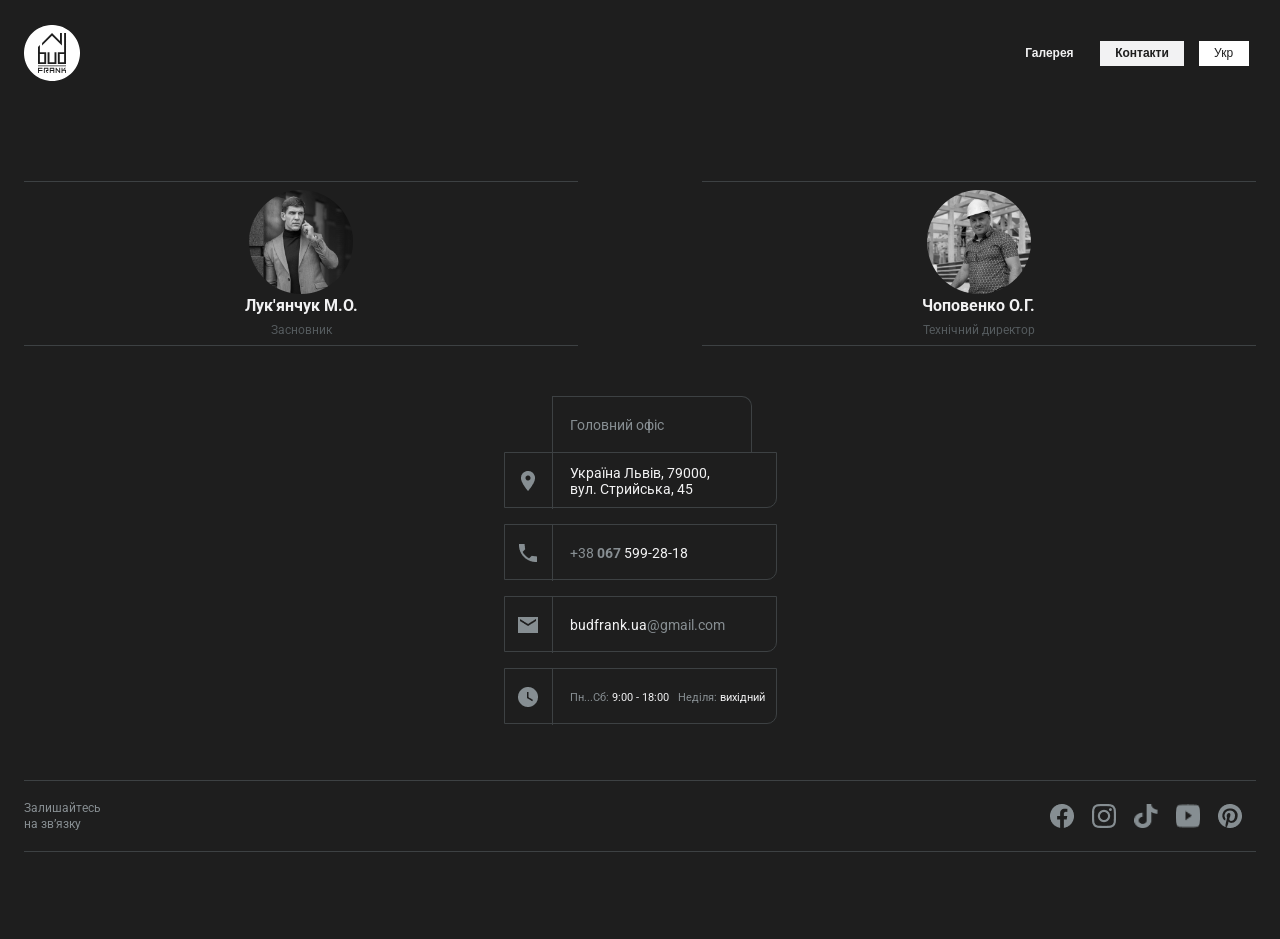
<file: contact.html>
<!DOCTYPE html>
<html lang="en">

  <head class="page">
    <meta charset="UTF-8">
    <meta http-equiv="X-UA-Compatible" content="IE=edge">
    <meta name="viewport" content="width=device-width, initial-scale=1.0">
    <link rel="stylesheet" href="styles/style.css">
    <link rel="preconnect" href="https://fonts.googleapis.com">
    <link rel="preconnect" href="https://fonts.gstatic.com" crossorigin>
    <link rel="shortcut icon" href="/images/favicon.ico" type="image/x-icon">
    <link href="https://fonts.googleapis.com/css2?family=Roboto:wght@400;700&display=swap" rel="stylesheet">
    <title class="a">
      Контакти
    </title>
  </head>

  <body class="page__body">
    <header class="header">
      <div class="container">
        <div class="header__content">
          <a href="/" class="header__logo header__logo--cont" id="logoC"></a>
          <div class="header__sub">
            <a href="./gallery.html" class="header__gallery lng-gallery" id="galleryC">
              Галерея
            </a>
            <a href="./contact.html" class="header__contact header__contact--cont lng-contacts" id="contactC">
              Контакти
            </a>
            <select class="header__lang lang header__lang--cont">
              <option value="ua" selected>Укр</option>
              <option value="rus">Рус</option>
              <option value="en">Eng</option>
              <option value="de">Deu</option>
              <option value="sp">Spa</option>
            </select>
          </div>
        </div>
      </div>
    </header>

    <section class="page__content">
      <div class="container">
        <div class="content">
          <article class="content__left left">
            <div class="left__founder">
              <img src="/images/founder.png" class="left__image" alt="Лук'янчук М.О.">
              <div class="left__name lng-name1">
                Лук'янчук М.О.
              </div>
              <div class="left__pos lng-status1">
                Засновник
              </div>
            </div>
            <div class="left__boss">
              <img src="/images/boss.png" class="left__image" alt="Чоповенко О.Г.">
              <div class="left__name lng-name2">
                Чоповенко О.Г.
              </div>
              <div class="left__pos lng-status2">
                Технічний директор
              </div>
            </div>
          </article>
          <article class="content__right right">
            <div class="right__el right__el--title">
              <div class="right__icon right__icon--empty"></div>
              <div class="right__text right__text--title lng-office">
                Головний офіс
              </div>
            </div>
            <div class="right__el">
              <div class="right__icon right__icon--adr"></div>
              <a target="_blank" href="https://goo.gl/maps/V3TYuT43XSTMpSrF6" class="right__text lng-adress">
                Україна Львів, 79000,<br> вул. Стрийська, 45
              </a>
            </div>
            <div class="right__el">
              <div class="right__icon right__icon--tel"></div>
              <a href="tel:+380675992818" class="right__text">
                <span style="color: #878E92;">+38&#160;</span>
                <span style="color: #878E92; font-weight: 700">067&#160;</span>
                599-28-18
              </a>
            </div>
            <div class="right__el">
              <div class="right__icon right__icon--email"></div>
              <a href="mailto:budfrank.ua@gmail.com" class="right__text">
                budfrank.ua
                <span style="color: #878E92;">
                  @gmail.com
                </span>
              </a>
            </div>
            <div class="right__el">
              <div class="right__icon right__icon--clock"></div>
              <div class="right__text right__text--weekend">
                <span style="color: #878E92;" class="lng-text1">Пн...Сб:</span>&#160;<span class="lng-text4"> 9:00 —
                  18:00</span>&#160;&#160;&#160;<span style="color: #878E92;"
                  class="lng-text2">Неділя:</span>&#160;<span class="lng-text3">вихідний</span>
              </div>
            </div>
          </article>
        </div>
      </div>
    </section>

    <footer class="page__footer footer">
      <div class="container">
        <div class="footer__wrapper">
          <div class="footer__content">
            <div class="footer__text lng-message">
              Залишайтесь <br>
              на зв’язку
            </div>
            <div class="footer__icons">
              <a href="https://www.facebook.com/profile.php?id=100092285056429" target="_blank"
                style="text-decoration: none;">
                <img src="images/icon/facebook.png" alt="facebook" class="footer__icon">
              </a>
              <a href="https://www.instagram.com/budfrank.ua/" target="_blank" style="text-decoration: none;">
                <img src="images/icon/inst.png" alt="instagram" class="footer__icon">
              </a>
              <a href="https://www.tiktok.com/@budfrank.ua" target="_blank" style="text-decoration: none;">
                <img src="images/icon/tt.png" alt="tiktok" class="footer__icon">
              </a>
              <a href="https://www.youtube.com/@BUDFRANK/about" target="_blank" style="text-decoration: none;">
                <img src="images/icon/yt.png" alt="youtube" class="footer__icon">
              </a>
              <a href="https://ru.pinterest.com/bud_frank/" target="_blank" style="text-decoration: none;">
                <img src="images/icon/pint.png" alt="pinterest" class="footer__icon">
              </a>
            </div>
          </div>
        </div>
      </div>
    </footer>
    <script src="js/arr-cont-tr.js"></script>
    <script src="js/main2.js"></script>
  </body>

</html>
</file>
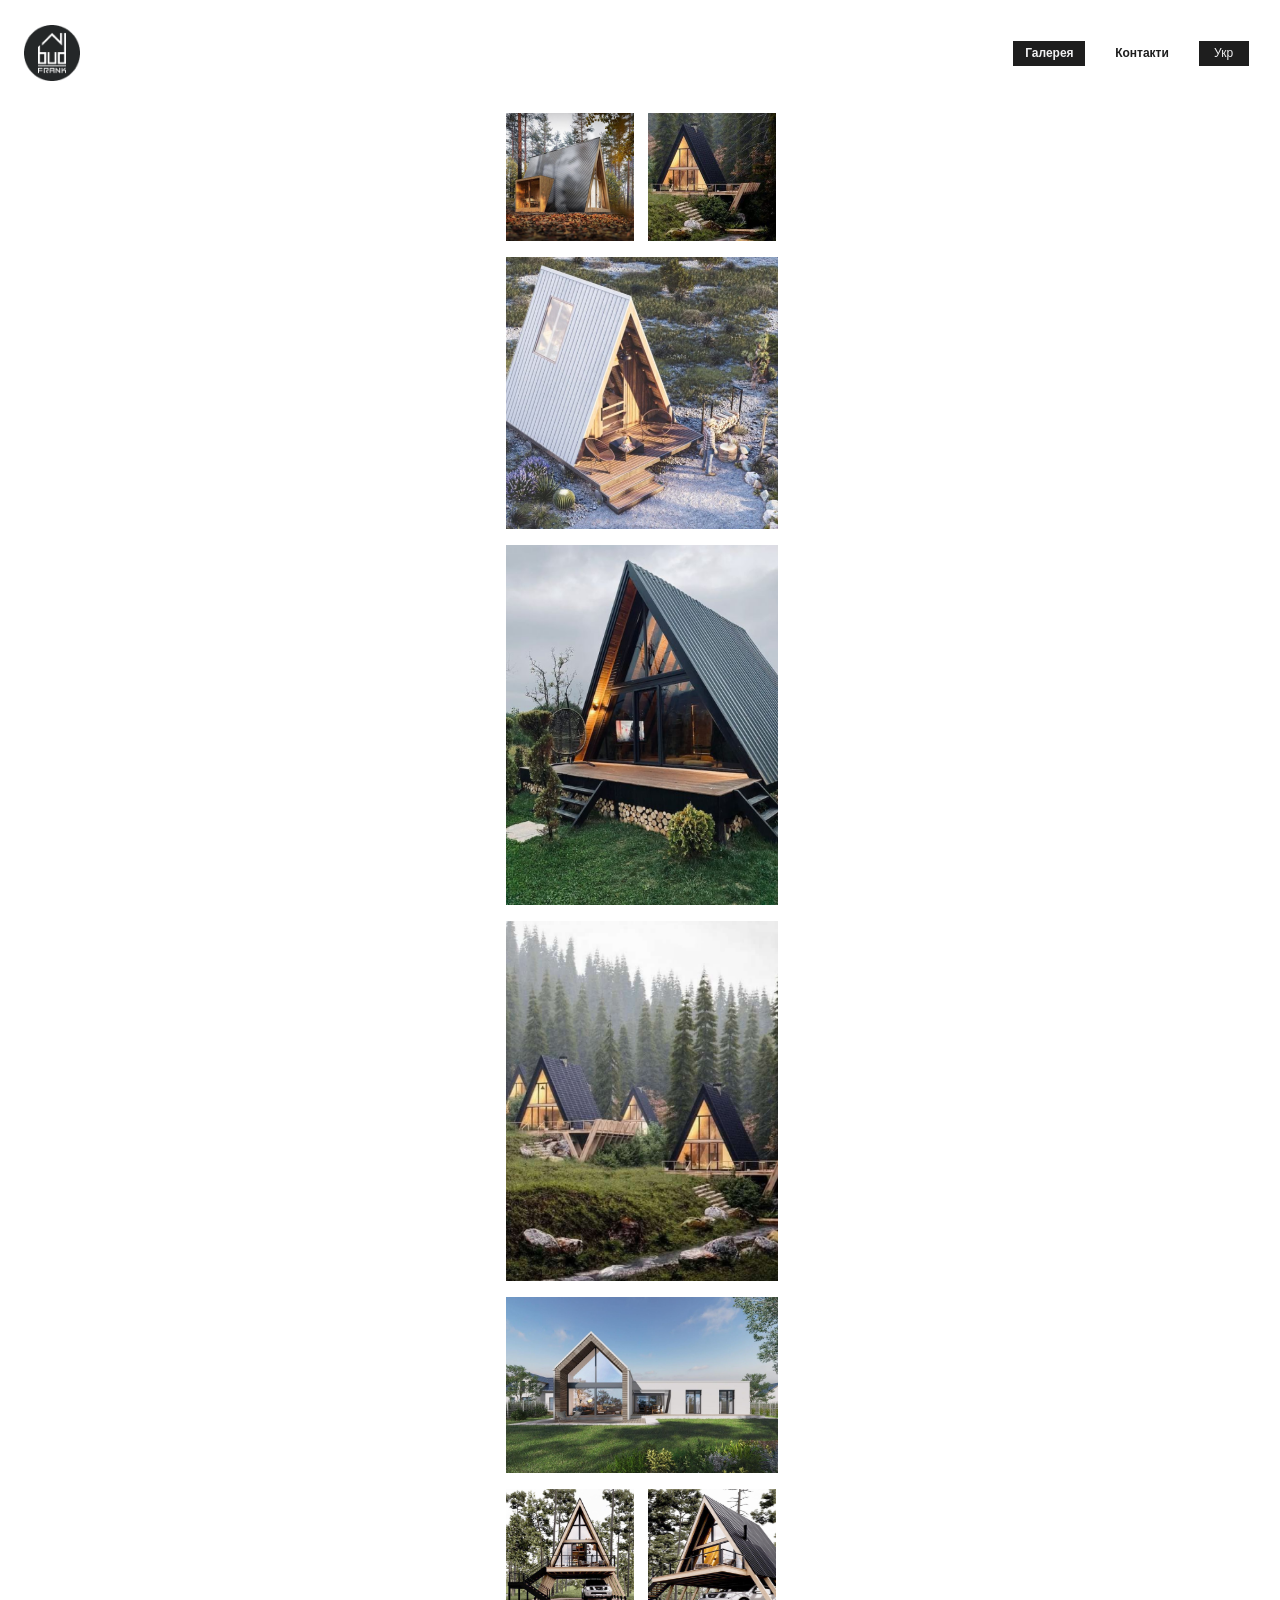
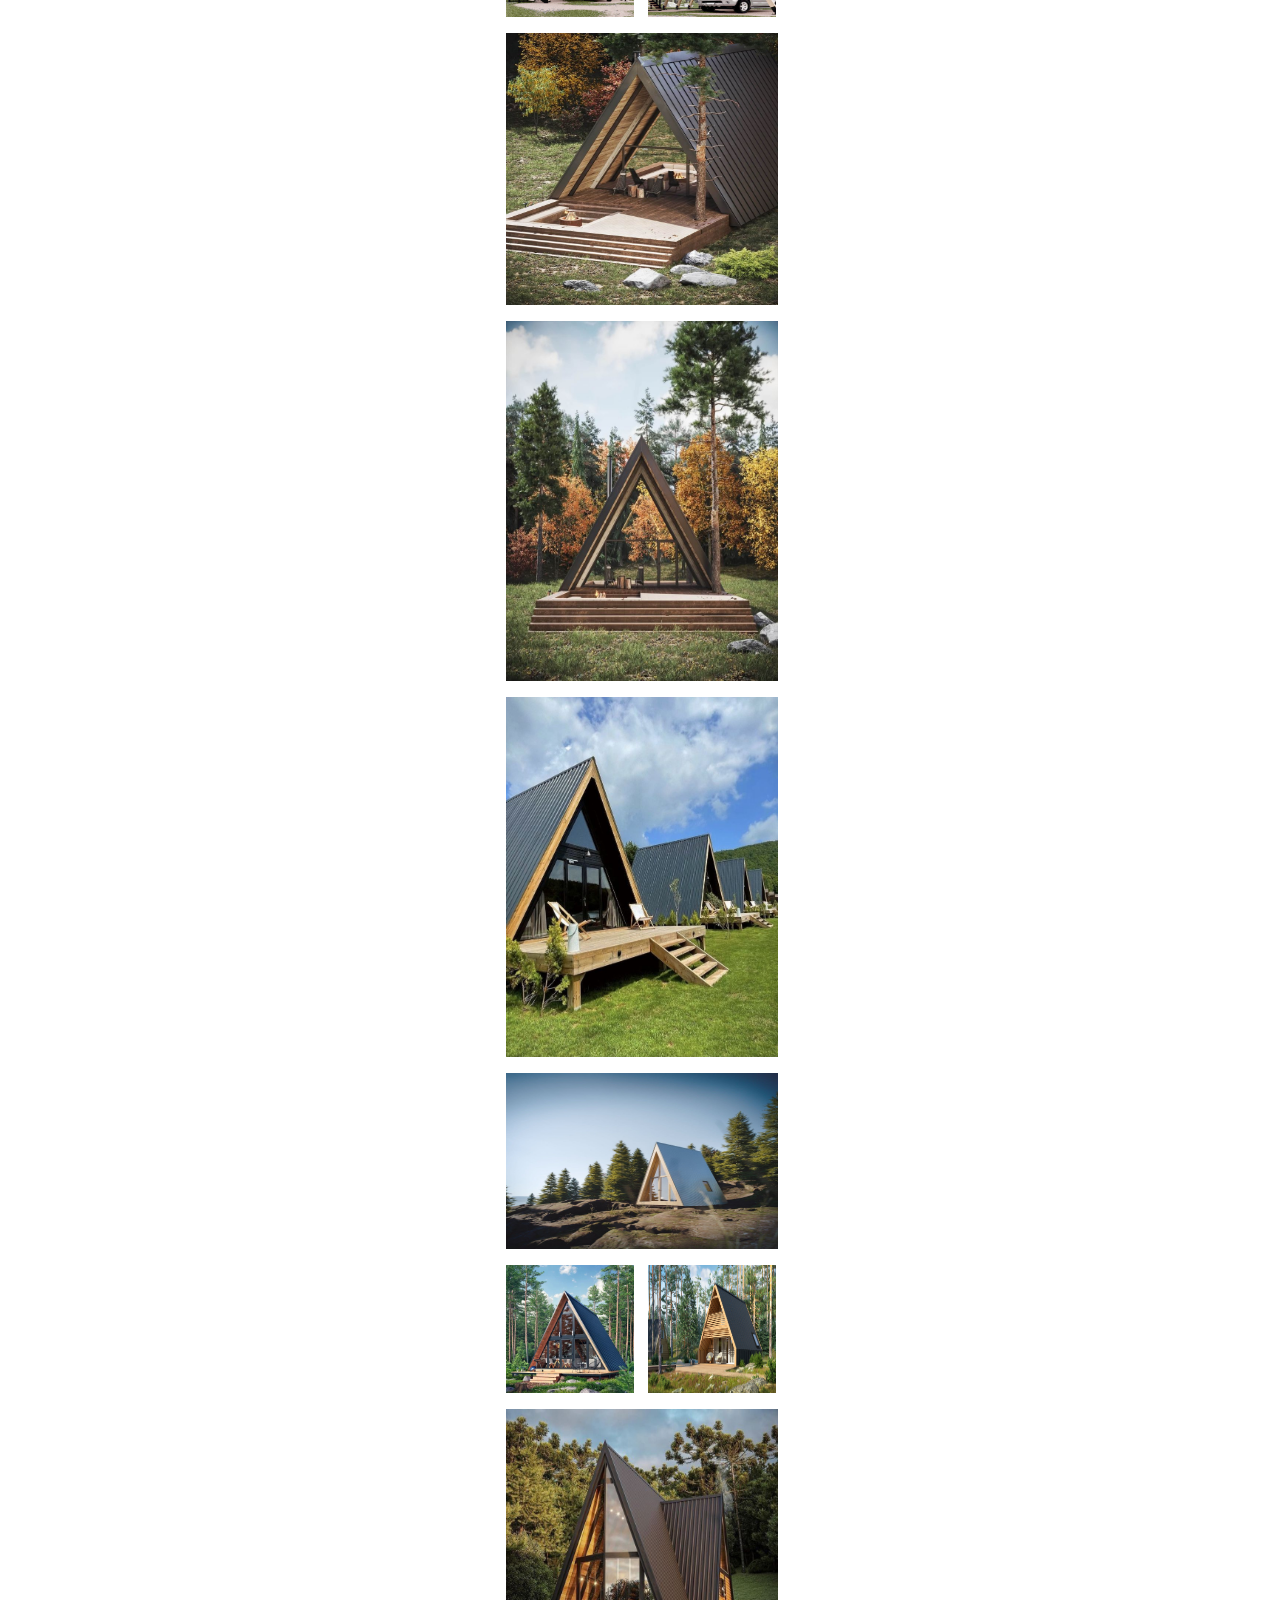
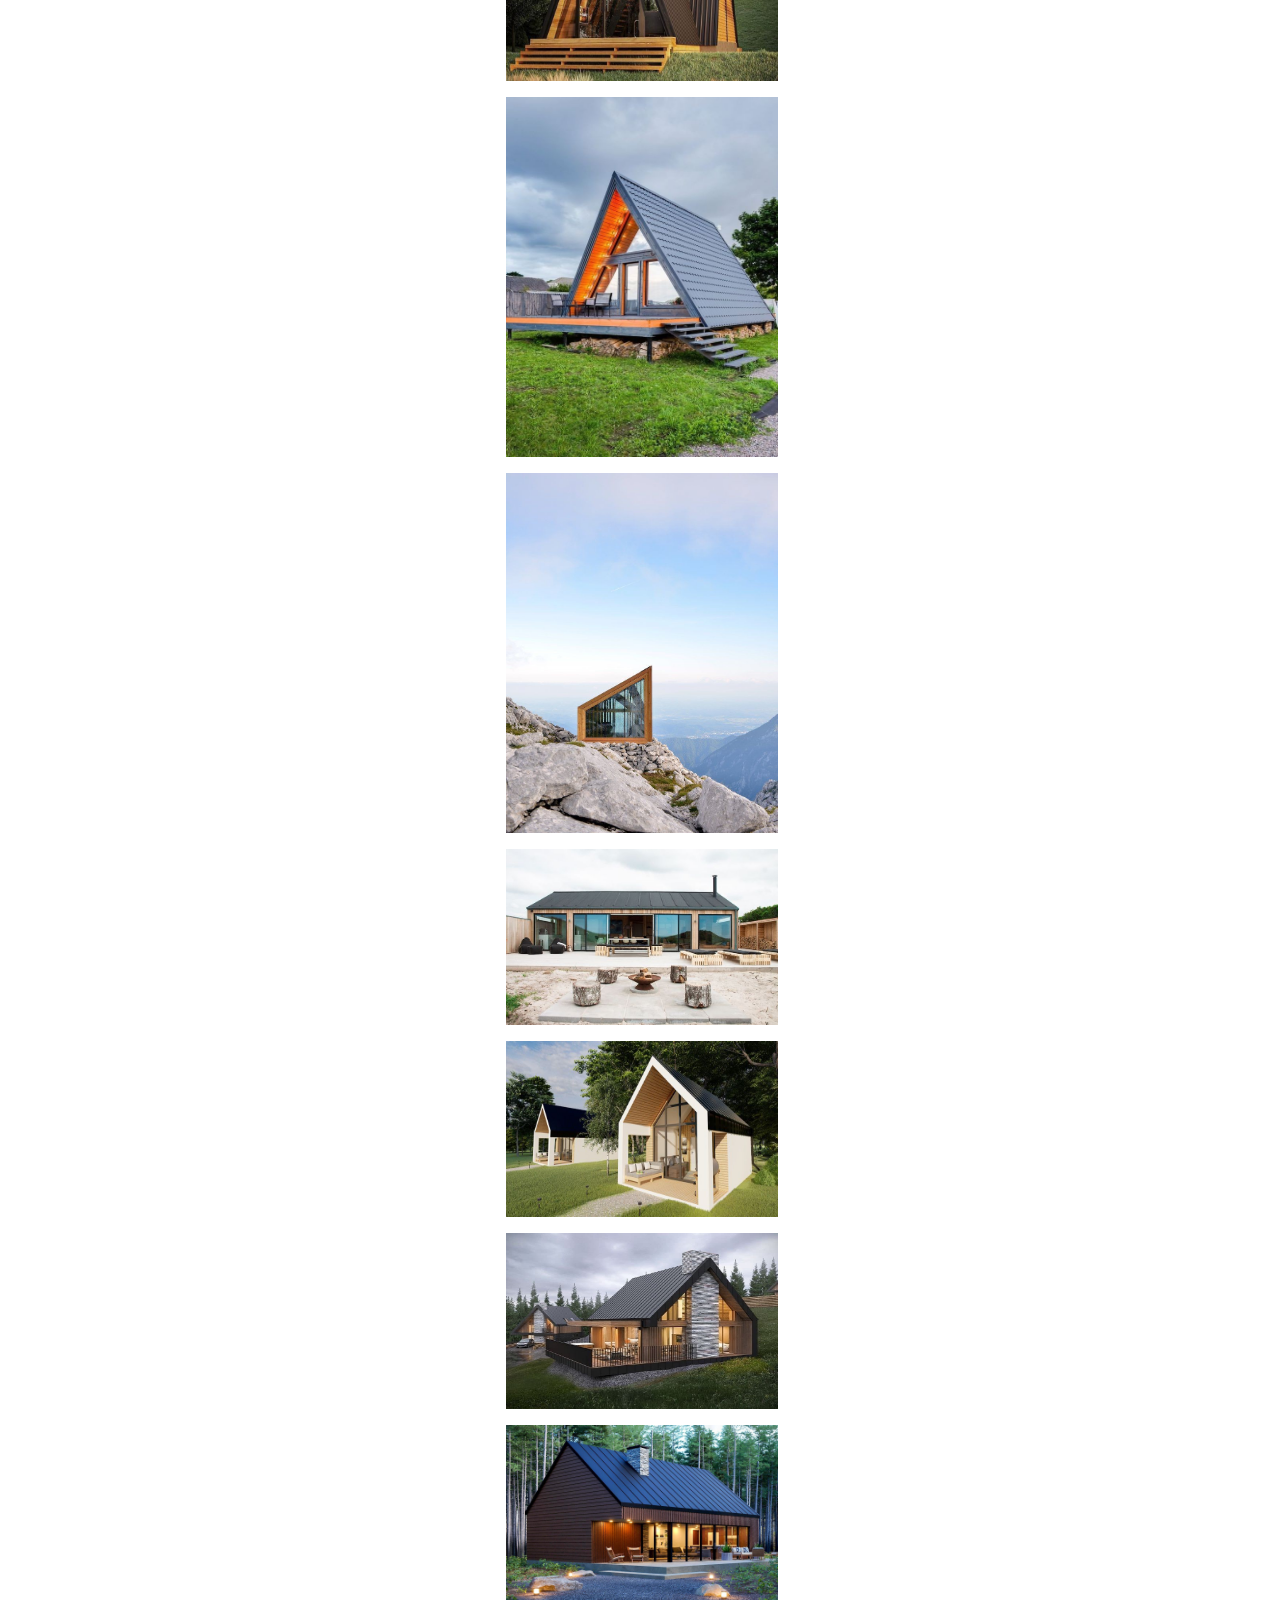
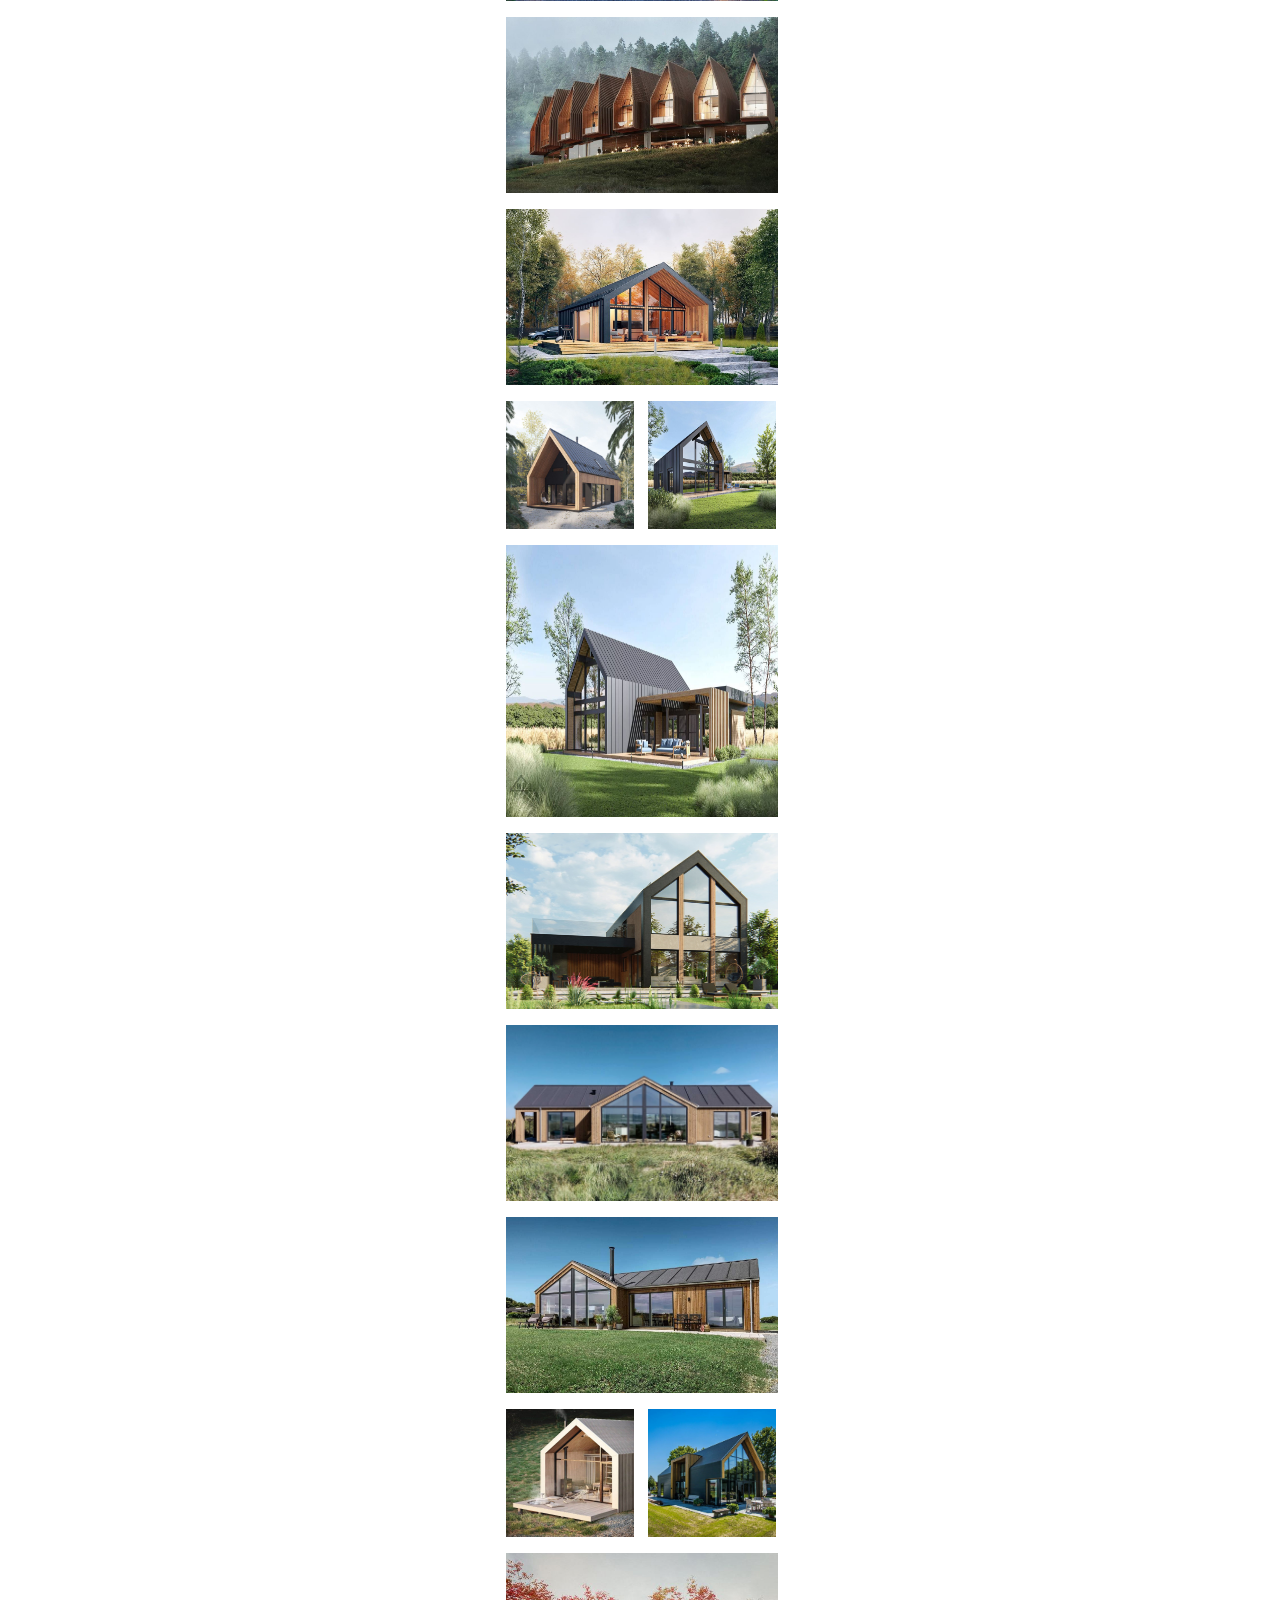
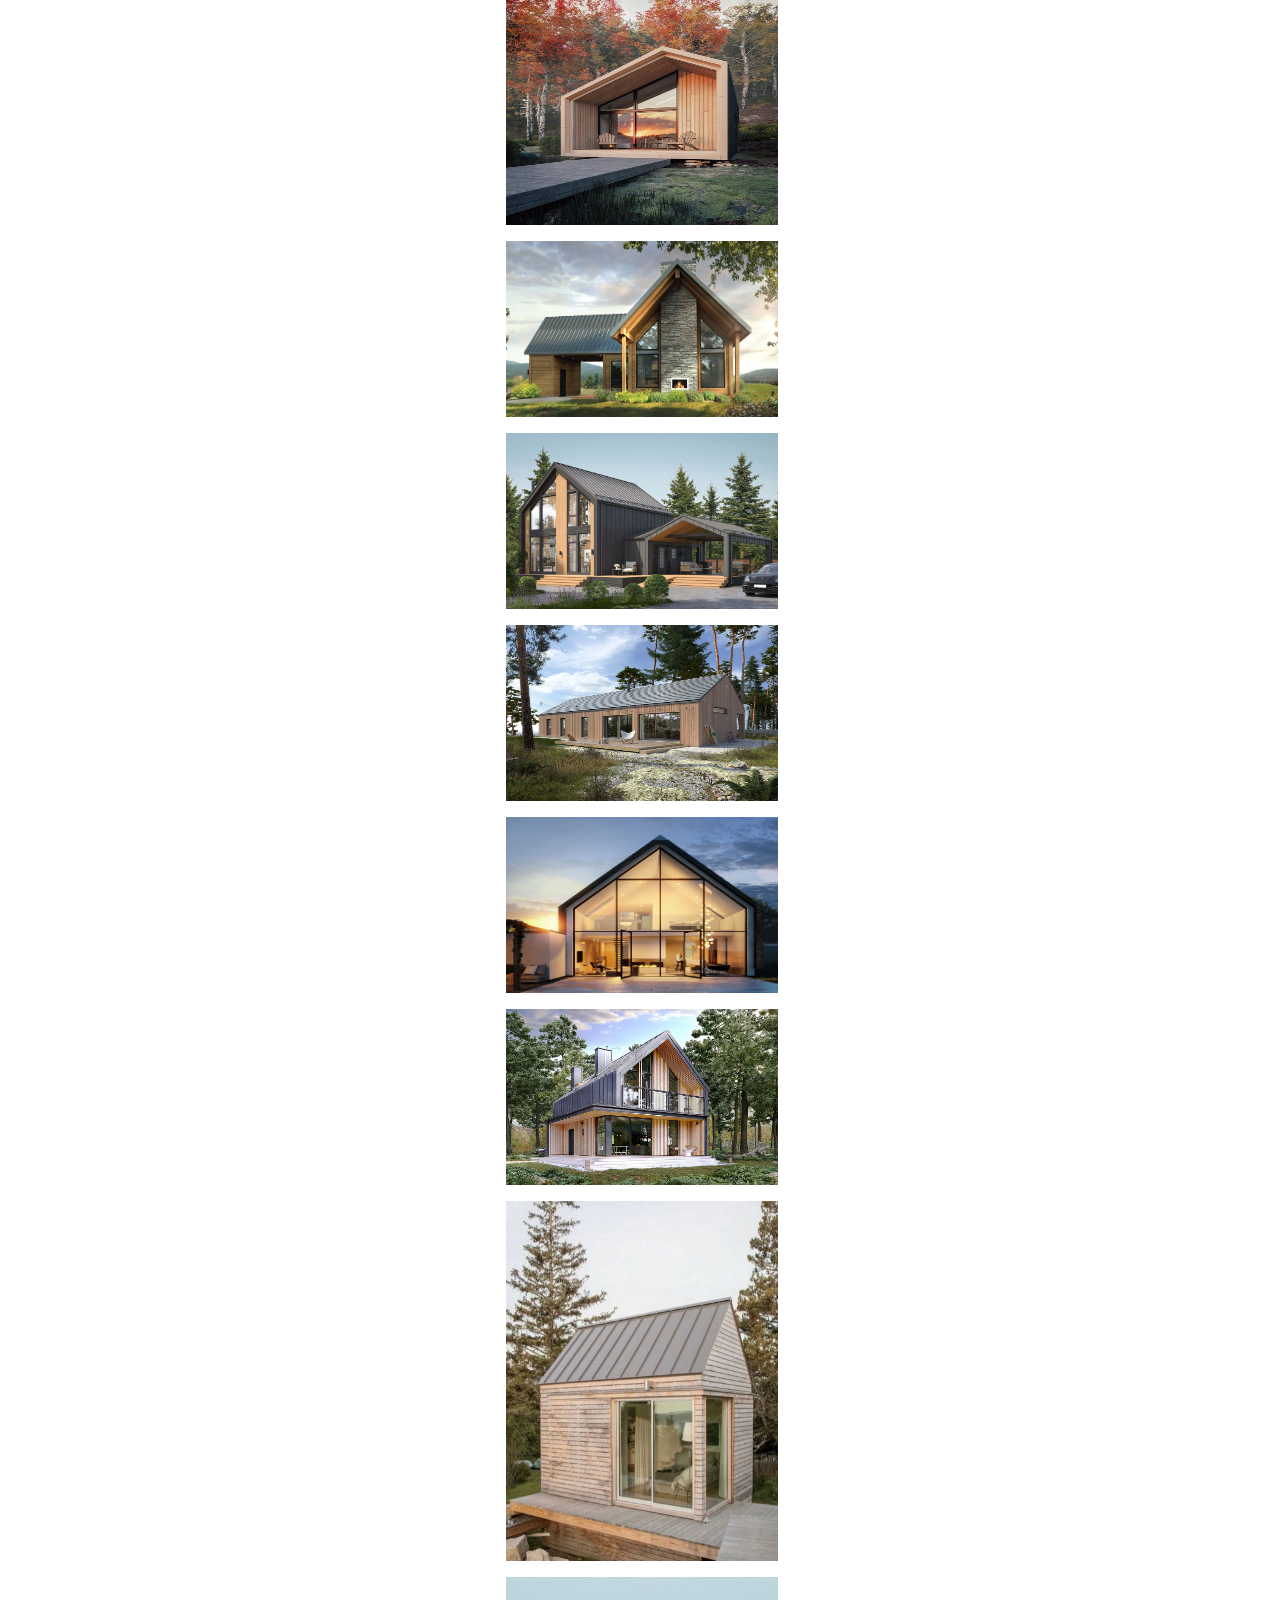
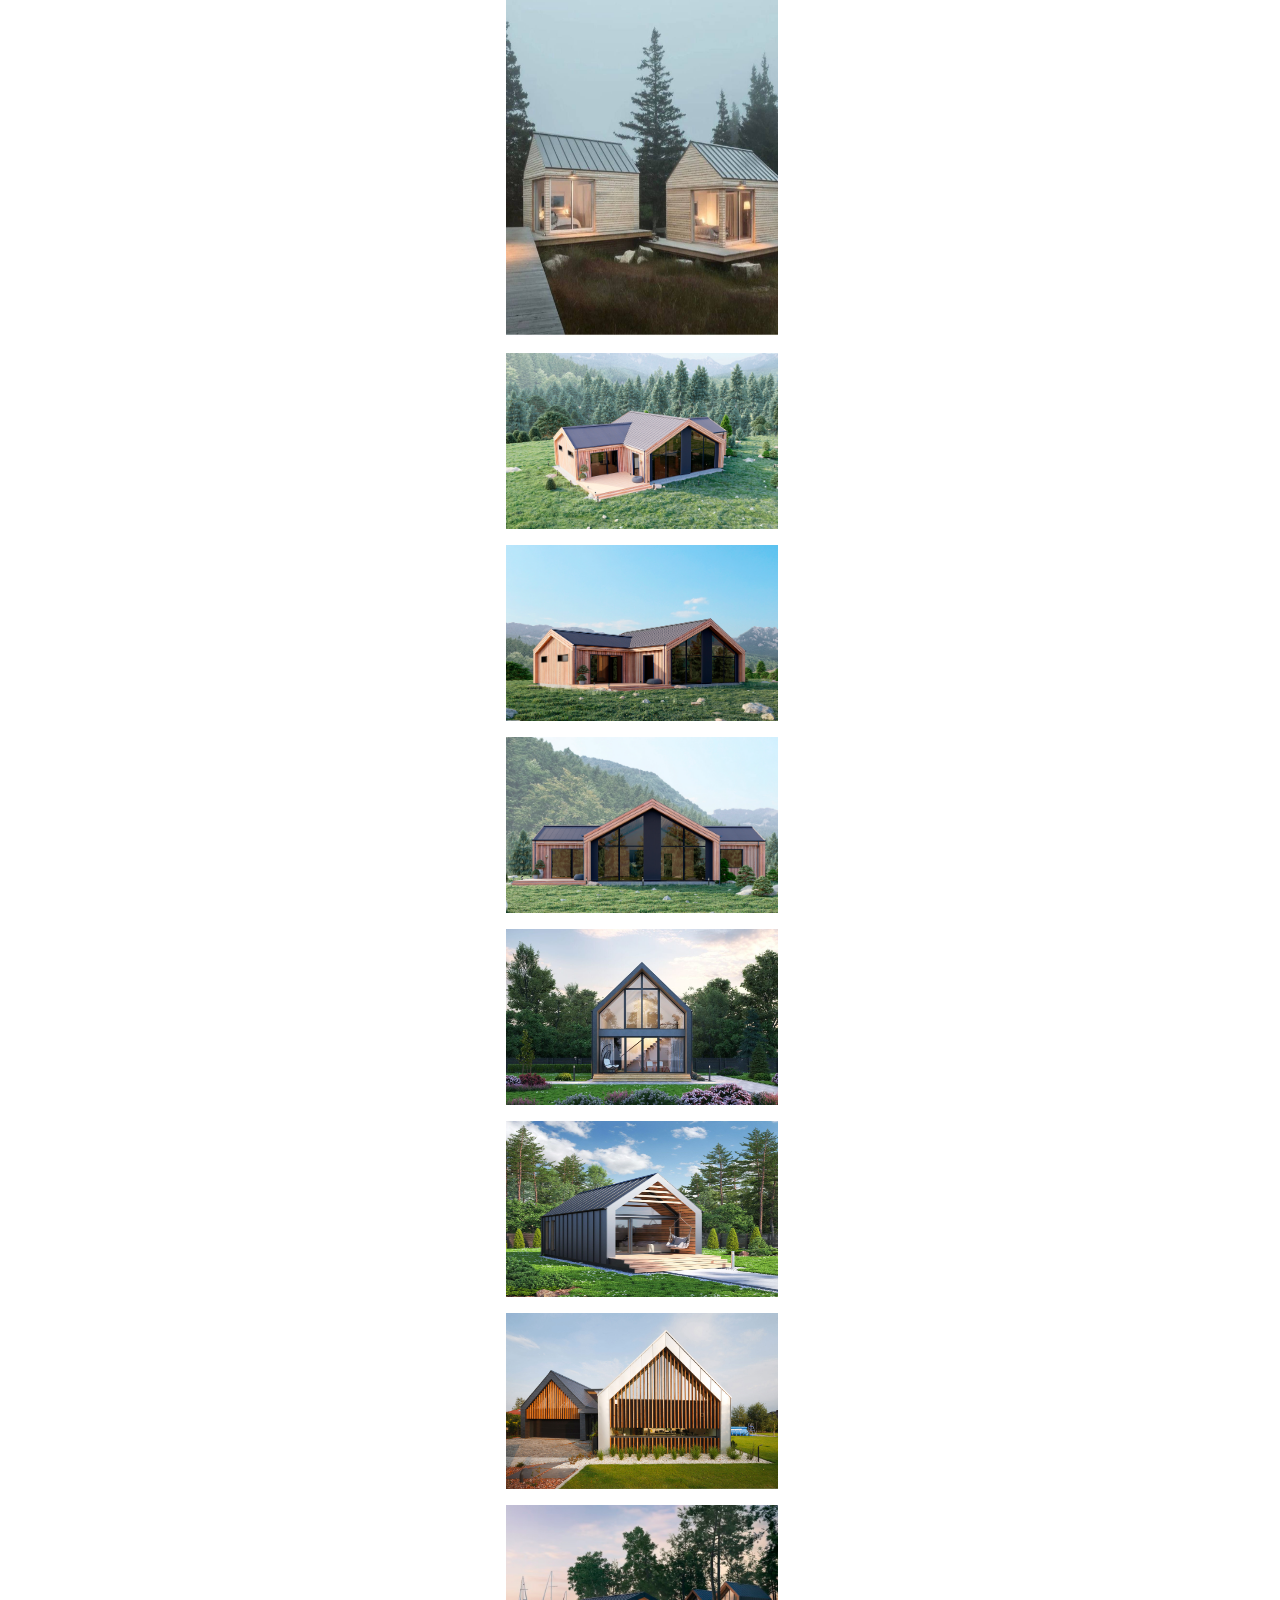
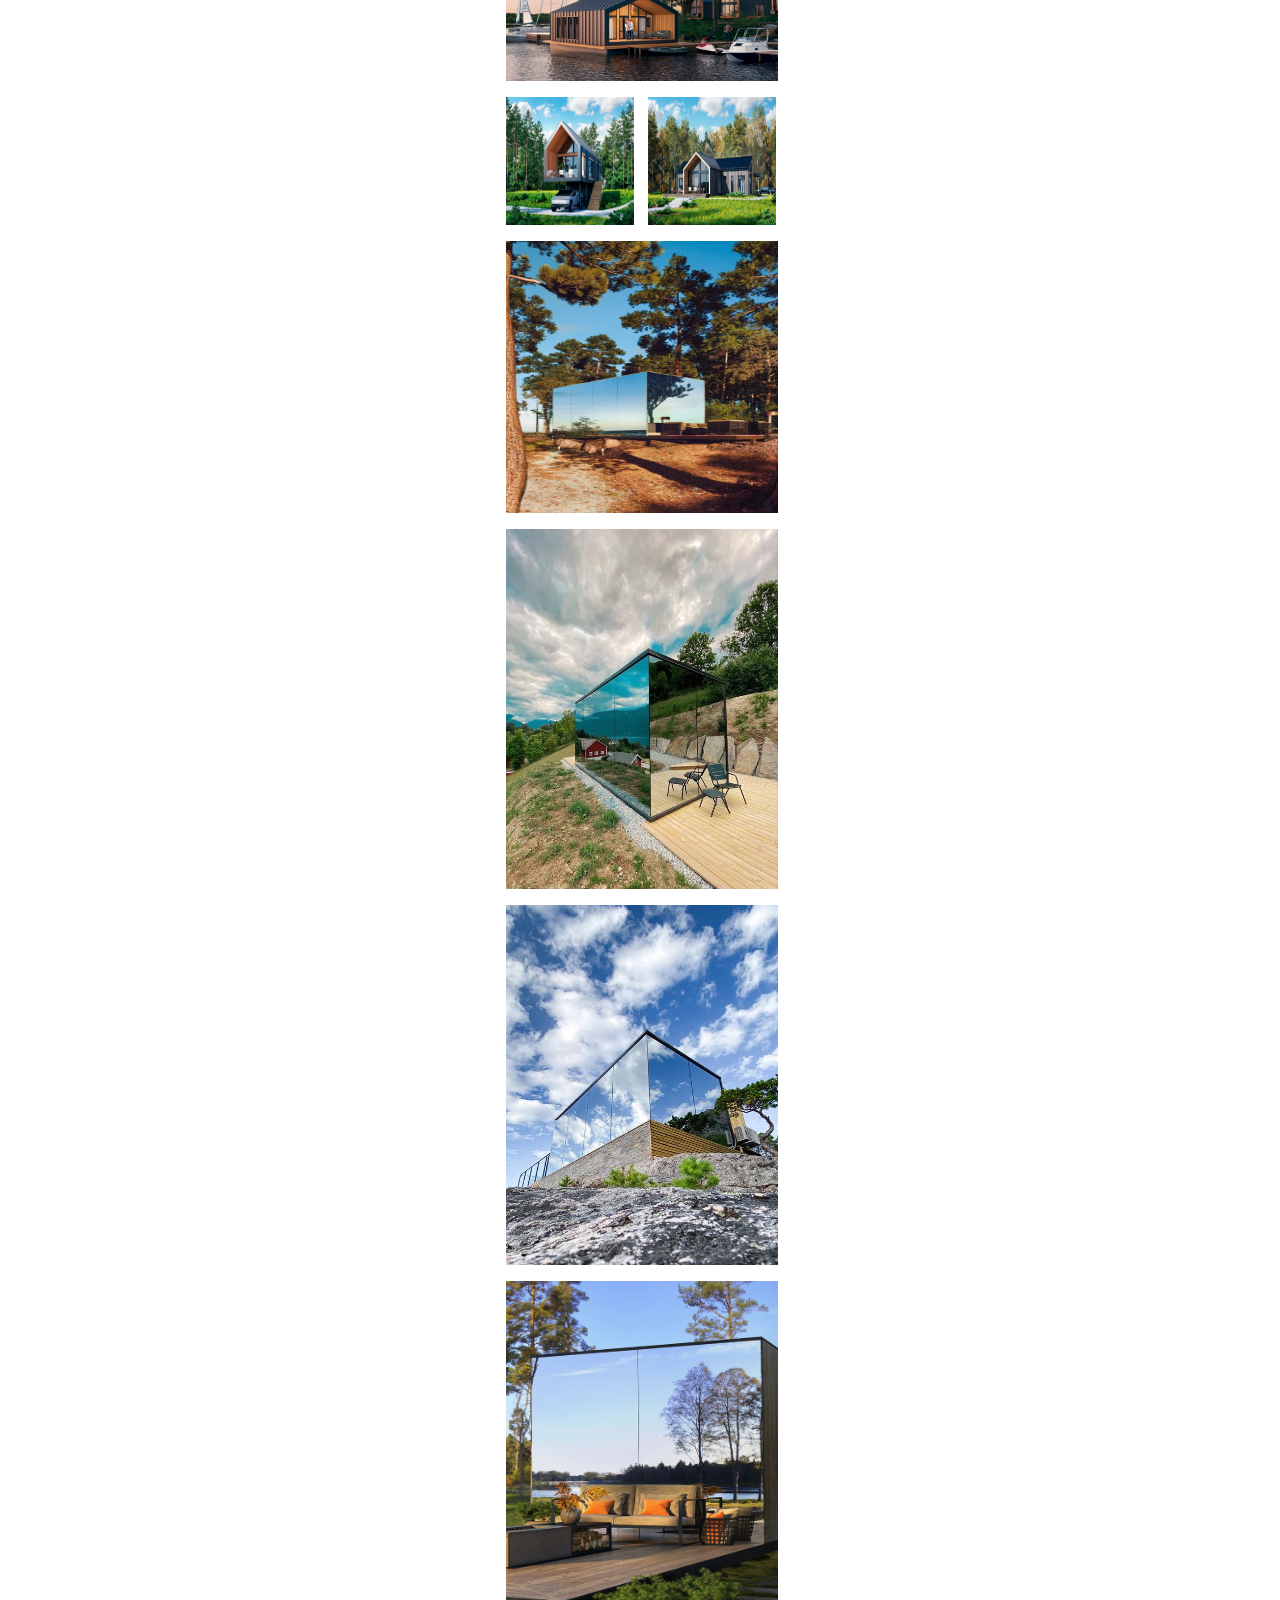
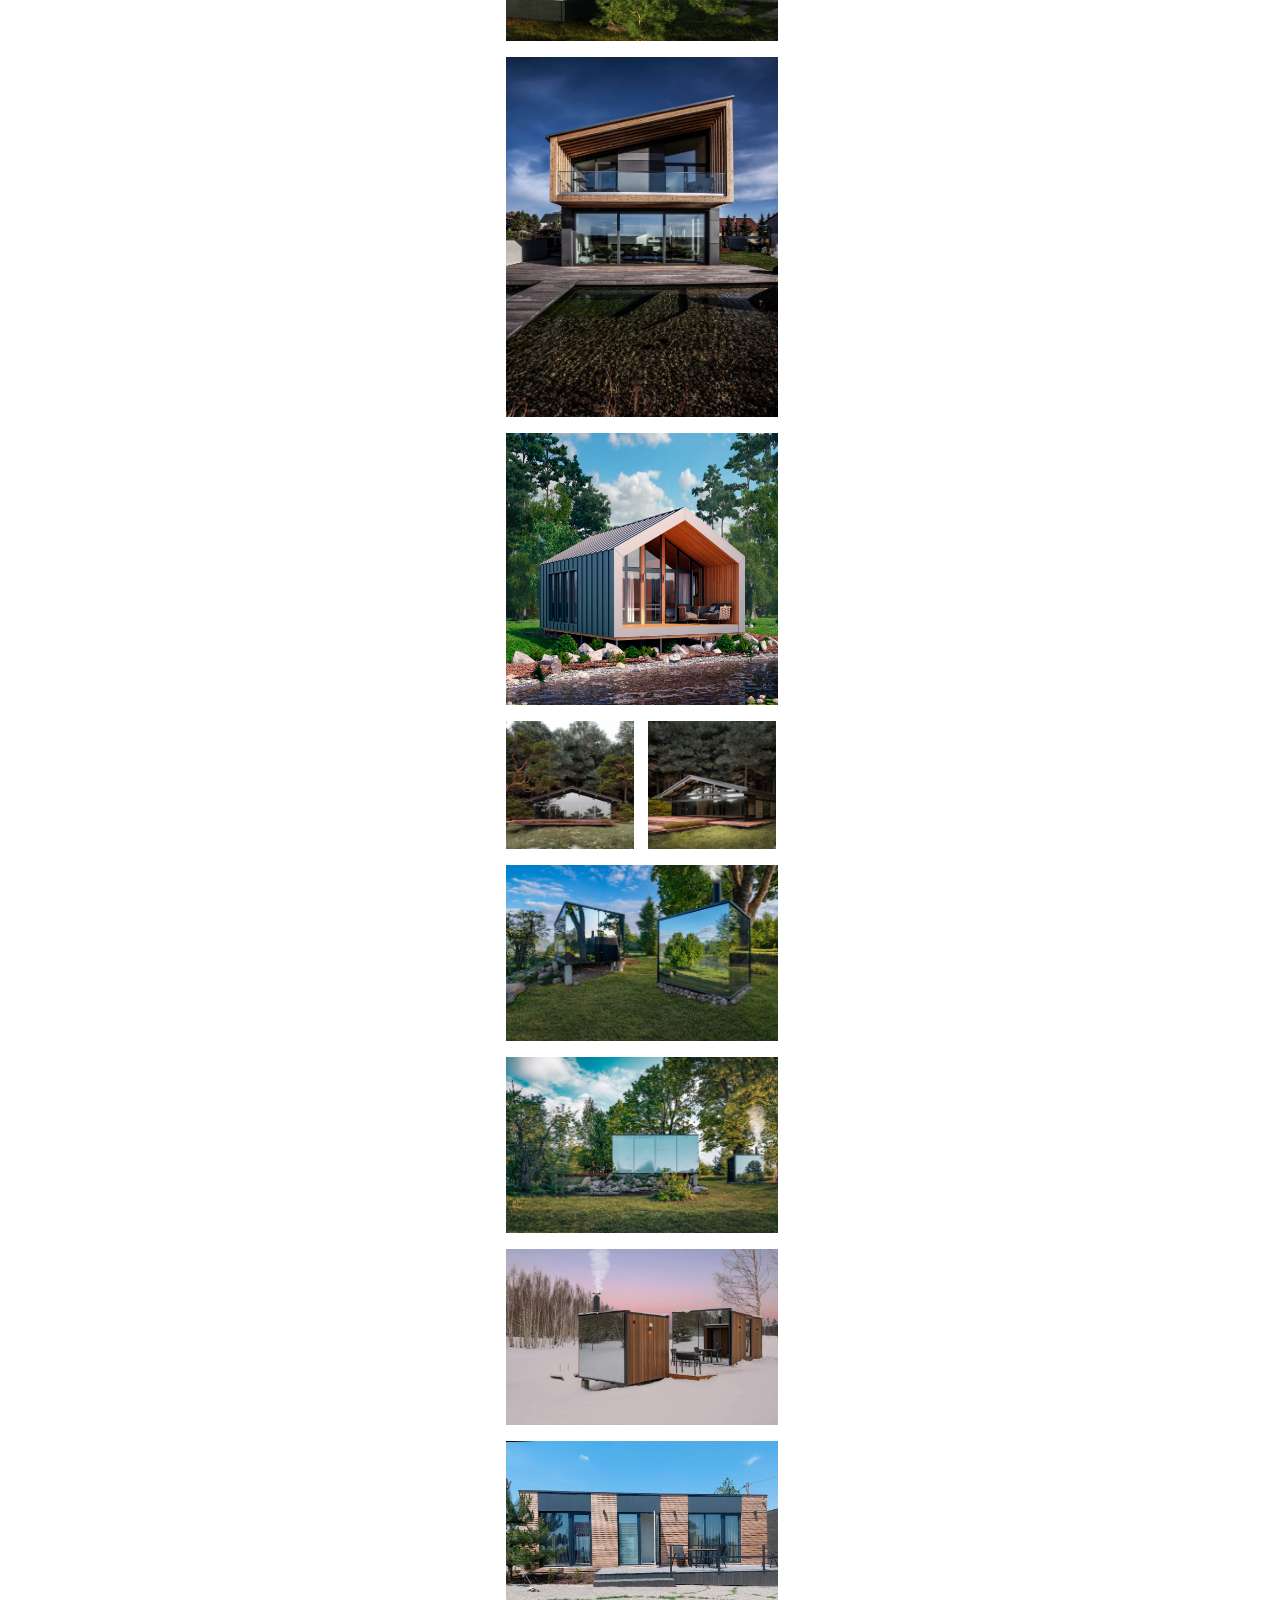
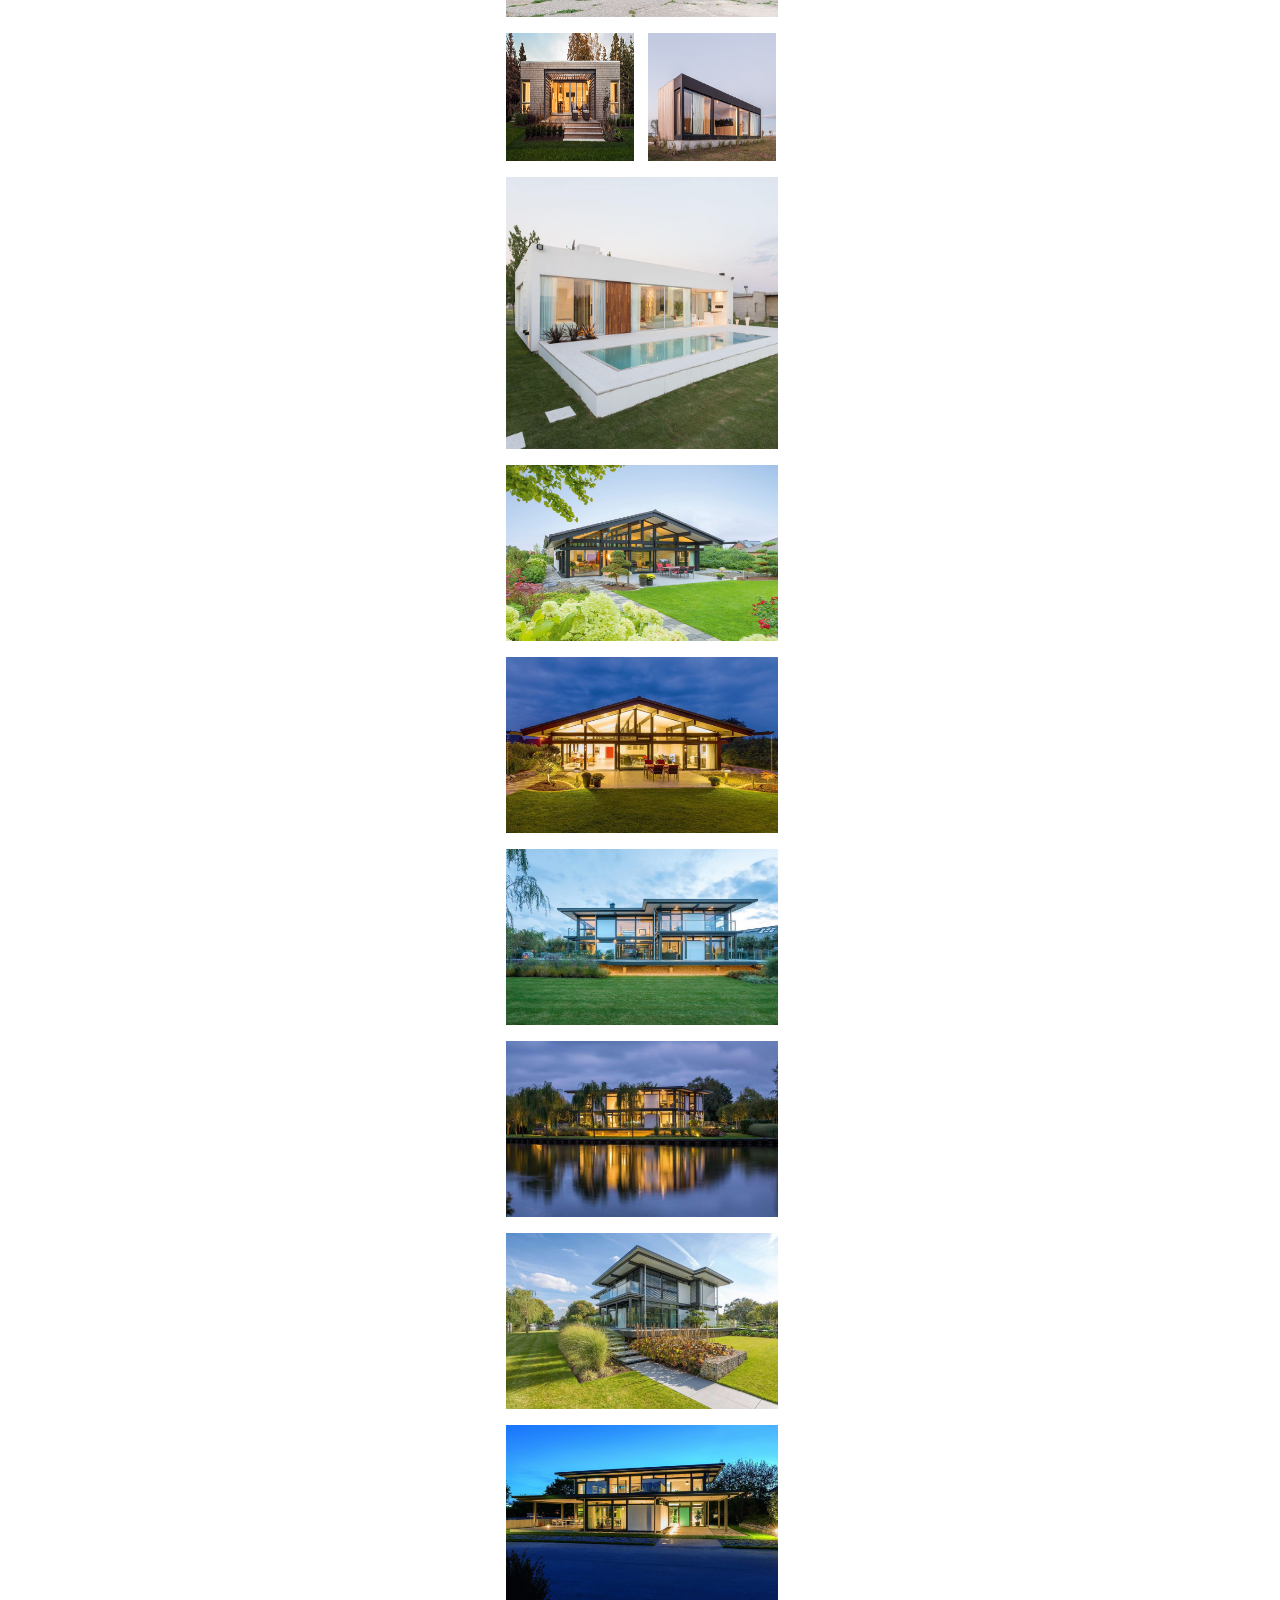
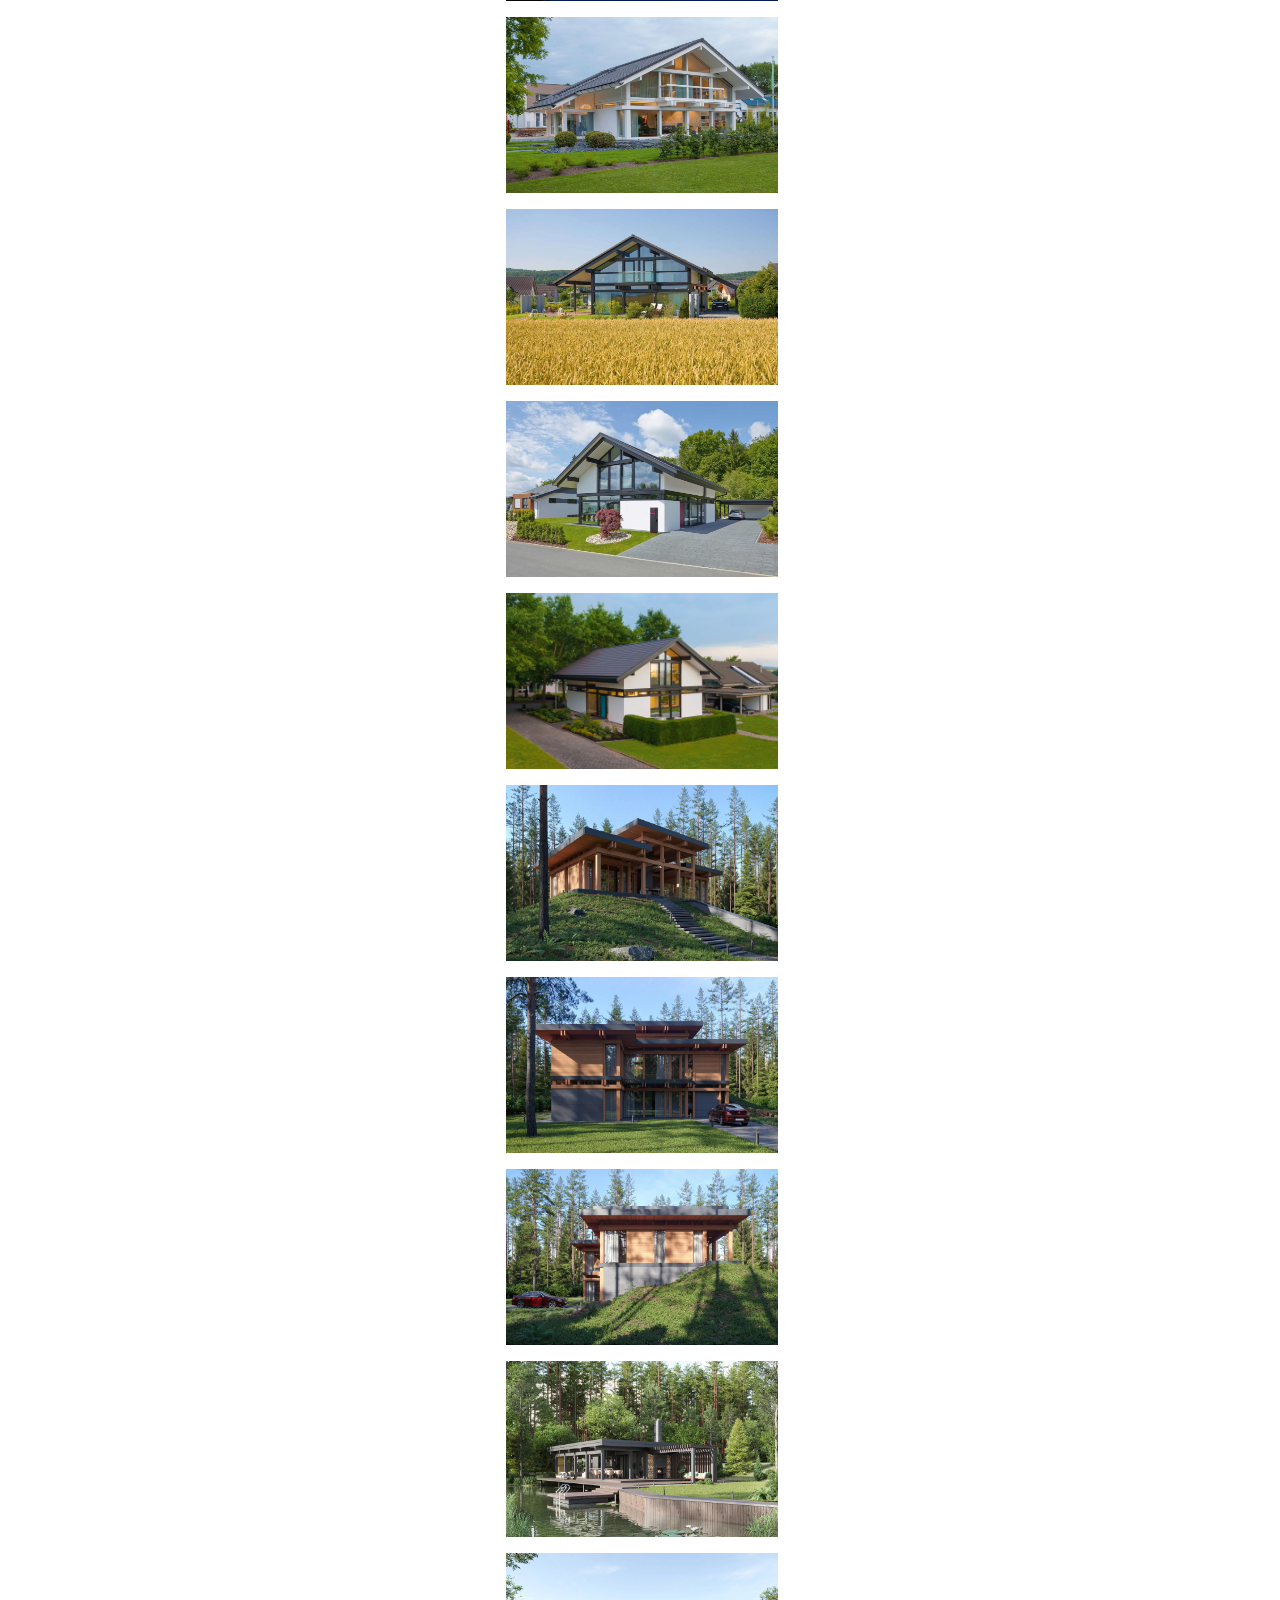
<file: gallery.html>
<!DOCTYPE html>
<html lang="en">

  <head class="page">
    <meta charset="UTF-8">
    <meta name="viewport" content="width=device-width, initial-scale=1.0">
    <title>Галерея</title>
    <link rel="stylesheet" href="styles/style.css">
    <link rel="preconnect" href="https://fonts.googleapis.com">
    <link rel="preconnect" href="https://fonts.gstatic.com" crossorigin>
    <link rel="shortcut icon" href="/images/favicon.ico" type="image/x-icon">
    <link href="https://fonts.googleapis.com/css2?family=Roboto:wght@400;700&display=swap" rel="stylesheet">
  </head>

  <body>
    <header class="header header--gallery">
      <div class="container">
        <div class="header__content">
          <a href="/" class="header__logo" id="logoG"></a>
          <div class="header__sub">
            <a href="./contact.html" class="header__gallery lng-gallery" id="galleryG">
              Галерея
            </a>
            <a href="./contact.html" class="header__contact lng-contacts" id="contactG">
              Контакти
            </a>
            <select class="header__lang lang">
              <option value="ua">Укр</option>
              <option value="rus">Рус</option>
              <option value="en">Eng</option>
              <option value="de">Deu</option>
              <option value="sp">Spa</option>
            </select>
          </div>
        </div>
      </div>
    </header>

    <main class="gallery">
      <div class="container">

        <div class="grid page__grid">
          <img src="images/gallery/ph-1.png" alt="image"
            class="grid__item--phone-1-2 grid__item--tablet-1-4 gallery__ph-1">
          <img src="images/gallery/ph-2.png" alt="image"
            class="grid__item--phone-3-4 grid__item--tablet-5-8 gallery__ph-2">
          <img src="images/gallery/ph-3.png" alt="image"
            class="grid__item--phone-1-4 grid__item--tablet-9-12 gallery__ph-3">
          <img src="images/gallery/ph-4.png" alt="image"
            class="grid__item--phone-1-4 grid__item--tablet-1-6 gallery__ph-4">
          <img src="images/gallery/ph-5.png" alt="image"
            class="grid__item--phone-1-4 grid__item--tablet-7-12 gallery__ph-5">
          <img src="images/gallery/ph-6.png" alt="image"
            class="grid__item--phone-1-4 grid__item--tablet-1-12 gallery__ph-6">
          <img src="images/gallery/ph-7.jpg" alt="image"
            class="grid__item--phone-1-2 grid__item--tablet-1-4 gallery__ph-1">
          <img src="images/gallery/ph-8.jpg" alt="image"
            class="grid__item--phone-3-4 grid__item--tablet-5-8 gallery__ph-2">
          <img src="images/gallery/ph-9.jpg" alt="image"
            class="grid__item--phone-1-4 grid__item--tablet-9-12 gallery__ph-3">
          <img src="images/gallery/ph-10.jpg" alt="image"
            class="grid__item--phone-1-4 grid__item--tablet-1-6 gallery__ph-4">
          <img src="images/gallery/ph-11.jpg" alt="image"
            class="grid__item--phone-1-4 grid__item--tablet-7-12 gallery__ph-5">
          <img src="images/gallery/ph-12.jpg" alt="image"
            class="grid__item--phone-1-4 grid__item--tablet-1-12 gallery__ph-6">
          <img src="images/gallery/ph-13.jpg" alt="image"
            class="grid__item--phone-1-2 grid__item--tablet-1-4 gallery__ph-1">
          <img src="images/gallery/ph-14.jpg" alt="image"
            class="grid__item--phone-3-4 grid__item--tablet-5-8 gallery__ph-2">
          <img src="images/gallery/ph-15.jpg" alt="image"
            class="grid__item--phone-1-4 grid__item--tablet-9-12 gallery__ph-3">
          <img src="images/gallery/ph-16.jpg" alt="image"
            class="grid__item--phone-1-4 grid__item--tablet-1-6 gallery__ph-4">
          <img src="images/gallery/ph-17.jpg" alt="image"
            class="grid__item--phone-1-4 grid__item--tablet-7-12 gallery__ph-5">
          <img src="images/gallery/ph-18.jpg" alt="image"
            class="grid__item--phone-1-4 grid__item--tablet-1-12 gallery__ph-6">
          <img src="images/gallery/ph-19.jpg" alt="image"
            class="grid__item--phone-1-4 grid__item--tablet-1-12 gallery__ph-6">
          <img src="images/gallery/ph-20.jpg" alt="image"
            class="grid__item--phone-1-4 grid__item--tablet-1-12 gallery__ph-6">
          <img src="images/gallery/ph-21.jpg" alt="image"
            class="grid__item--phone-1-4 grid__item--tablet-1-12 gallery__ph-6">
          <img src="images/gallery/ph-22.jpg" alt="image"
            class="grid__item--phone-1-4 grid__item--tablet-1-12 gallery__ph-6">
          <img src="images/gallery/ph-24.jpg" alt="image"
            class="grid__item--phone-1-4 grid__item--tablet-1-12 gallery__ph-6">
          <img src="images/gallery/ph-25.jpg" alt="image"
            class="grid__item--phone-1-2 grid__item--tablet-1-4 gallery__ph-1">
          <img src="images/gallery/ph-26.jpg" alt="image"
            class="grid__item--phone-3-4 grid__item--tablet-5-8 gallery__ph-2">
          <img src="images/gallery/ph-27.jpg" alt="image"
            class="grid__item--phone-1-4 grid__item--tablet-9-12 gallery__ph-3">
          <img src="images/gallery/ph-28.jpg" alt="image"
            class="grid__item--phone-1-4 grid__item--tablet-1-12 gallery__ph-6">
          <img src="images/gallery/ph-29.jpg" alt="image"
            class="grid__item--phone-1-4 grid__item--tablet-1-12 gallery__ph-6">
          <img src="images/gallery/ph-30.jpg" alt="image"
            class="grid__item--phone-1-4 grid__item--tablet-1-12 gallery__ph-6">
          <img src="images/gallery/ph-31.jpg" alt="image"
            class="grid__item--phone-1-2 grid__item--tablet-1-4 gallery__ph-1">
          <img src="images/gallery/ph-32.jpg" alt="image"
            class="grid__item--phone-3-4 grid__item--tablet-5-8 gallery__ph-2">
          <img src="images/gallery/ph-33.jpg" alt="image"
            class="grid__item--phone-1-4 grid__item--tablet-9-12 gallery__ph-3">
          <img src="images/gallery/ph-34.jpg" alt="image"
            class="grid__item--phone-1-4 grid__item--tablet-1-12 gallery__ph-6">
          <img src="images/gallery/ph-35.jpg" alt="image"
            class="grid__item--phone-1-4 grid__item--tablet-1-12 gallery__ph-6">
          <img src="images/gallery/ph-36.jpg" alt="image"
            class="grid__item--phone-1-4 grid__item--tablet-1-12 gallery__ph-6">
          <img src="images/gallery/ph-37.jpg" alt="image"
            class="grid__item--phone-1-4 grid__item--tablet-1-12 gallery__ph-6">
          <img src="images/gallery/ph-38.jpg" alt="image"
            class="grid__item--phone-1-4 grid__item--tablet-1-12 gallery__ph-6">
          <img src="images/gallery/ph-39.PNG" alt="image"
            class="grid__item--phone-1-4 grid__item--tablet-1-6 gallery__ph-5">
          <img src="images/gallery/ph-40.PNG" alt="image"
            class="grid__item--phone-1-4 grid__item--tablet-7-12 gallery__ph-5">
          <img src="images/gallery/ph-41.jpg" alt="image"
            class="grid__item--phone-1-4 grid__item--tablet-1-12 gallery__ph-6">
          <img src="images/gallery/ph-42.jpg" alt="image"
            class="grid__item--phone-1-4 grid__item--tablet-1-12 gallery__ph-6">
          <img src="images/gallery/ph-43.jpg" alt="image"
            class="grid__item--phone-1-4 grid__item--tablet-1-12 gallery__ph-6">
          <img src="images/gallery/ph-44.jpg" alt="image"
            class="grid__item--phone-1-4 grid__item--tablet-1-12 gallery__ph-6">
          <img src="images/gallery/ph-45.jpg" alt="image"
            class="grid__item--phone-1-4 grid__item--tablet-1-12 gallery__ph-6">
          <img src="images/gallery/ph-46.jpg" alt="image"
            class="grid__item--phone-1-4 grid__item--tablet-1-12 gallery__ph-6">
          <img src="images/gallery/ph-47.jpg" alt="image"
            class="grid__item--phone-1-4 grid__item--tablet-1-12 gallery__ph-6">
          <img src="images/gallery/ph-49.jpg" alt="image"
            class="grid__item--phone-1-2 grid__item--tablet-1-4 gallery__ph-1">
          <img src="images/gallery/ph-50.jpg" alt="image"
            class="grid__item--phone-3-4 grid__item--tablet-5-8 gallery__ph-2">
          <img src="images/gallery/ph-51.jpg" alt="image"
            class="grid__item--phone-1-4 grid__item--tablet-9-12 gallery__ph-3">
          <img src="images/gallery/ph-52.jpg" alt="image"
            class="grid__item--phone-1-4 grid__item--tablet-1-6 gallery__ph-4">
          <img src="images/gallery/ph-53.jpg" alt="image"
            class="grid__item--phone-1-4 grid__item--tablet-7-12 gallery__ph-5">
          <img src="images/gallery/ph-54.jpg" alt="image"
            class="grid__item--phone-1-4 grid__item--tablet-1-6 gallery__ph-5">
          <img src="images/gallery/ph-23.jpg" alt="image"
            class="grid__item--phone-1-4 grid__item--tablet-7-12 gallery__ph-5">
          <img src="images/gallery/ph-48.jpg" alt="image"
            class="grid__item--phone-1-4 grid__item--tablet-1-4 gallery__ph-3">
          <img src="images/gallery/ph-55.jpg" alt="image"
            class="grid__item--phone-1-2 grid__item--tablet-5-8 gallery__ph-1">
          <img src="images/gallery/ph-56.jpg" alt="image"
            class="grid__item--phone-3-4 grid__item--tablet-9-12 gallery__ph-2">
          <img src="images/gallery/ph-57.jpg" alt="image"
            class="grid__item--phone-1-4 grid__item--tablet-1-12 gallery__ph-6">
          <img src="images/gallery/ph-58.jpg" alt="image"
            class="grid__item--phone-1-4 grid__item--tablet-1-12 gallery__ph-6">
          <img src="images/gallery/ph-59.jpg" alt="image"
            class="grid__item--phone-1-4 grid__item--tablet-1-12 gallery__ph-6">
          <img src="images/gallery/ph-60.jpg" alt="image"
            class="grid__item--phone-1-4 grid__item--tablet-1-12 gallery__ph-6">
          <img src="images/gallery/ph-61.jpg" alt="image"
            class="grid__item--phone-1-2 grid__item--tablet-1-4 gallery__ph-1">
          <img src="images/gallery/ph-62.jpg" alt="image"
            class="grid__item--phone-3-4 grid__item--tablet-5-8 gallery__ph-2">
          <img src="images/gallery/ph-63.jpg" alt="image"
            class="grid__item--phone-1-4 grid__item--tablet-9-12 gallery__ph-3">
          <img src="images/gallery/ph-64.jpeg" alt="image"
            class="grid__item--phone-1-4 grid__item--tablet-1-12 gallery__ph-6">
          <img src="images/gallery/ph-65.jpeg" alt="image"
            class="grid__item--phone-1-4 grid__item--tablet-1-12 gallery__ph-6">
          <img src="images/gallery/ph-66.jpeg" alt="image"
            class="grid__item--phone-1-4 grid__item--tablet-1-12 gallery__ph-6">
          <img src="images/gallery/ph-67.jpeg" alt="image"
            class="grid__item--phone-1-4 grid__item--tablet-1-12 gallery__ph-6">
          <img src="images/gallery/ph-68.jpeg" alt="image"
            class="grid__item--phone-1-4 grid__item--tablet-1-12 gallery__ph-6">
          <img src="images/gallery/ph-69.jpeg" alt="image"
            class="grid__item--phone-1-4 grid__item--tablet-1-12 gallery__ph-6">
          <img src="images/gallery/ph-70.jpeg" alt="image"
            class="grid__item--phone-1-4 grid__item--tablet-1-12 gallery__ph-6">
          <img src="images/gallery/ph-71.jpeg" alt="image"
            class="grid__item--phone-1-4 grid__item--tablet-1-12 gallery__ph-6">
          <img src="images/gallery/ph-72.jpeg" alt="image"
            class="grid__item--phone-1-4 grid__item--tablet-1-12 gallery__ph-6">
          <img src="images/gallery/ph-73.jpg" alt="image"
            class="grid__item--phone-1-4 grid__item--tablet-1-12 gallery__ph-6">
          <img src="images/gallery/ph-74.jpg" alt="image"
            class="grid__item--phone-1-4 grid__item--tablet-1-12 gallery__ph-6">
          <img src="images/gallery/ph-75.jpg" alt="image"
            class="grid__item--phone-1-4 grid__item--tablet-1-12 gallery__ph-6">
          <img src="images/gallery/ph-76.jpg" alt="image"
            class="grid__item--phone-1-4 grid__item--tablet-1-12 gallery__ph-6">
          <img src="images/gallery/ph-77.jpg" alt="image"
            class="grid__item--phone-1-4 grid__item--tablet-1-12 gallery__ph-6">
          <img src="images/gallery/ph-78.jpg" alt="image"
            class="grid__item--phone-1-4 grid__item--tablet-1-12 gallery__ph-6">
          <img src="images/gallery/ph-79.jpg" alt="image"
            class="grid__item--phone-1-2 grid__item--tablet-1-4 gallery__ph-1">
          <img src="images/gallery/ph-80.jpg" alt="image"
            class="grid__item--phone-3-4 grid__item--tablet-5-8 gallery__ph-2">
          <img src="images/gallery/ph-81.jpg" alt="image"
            class="grid__item--phone-1-4 grid__item--tablet-9-12 gallery__ph-3">
        </div>

      </div>
    </main>

    <script src="js/arr-gal-tr.js"></script>
    <script src="js/main3.js"></script>
  </body>

</html>
</file>
<file: styles/style.css>
.grid {
  display: grid;
  grid-template: repeat(1, 1fr)/repeat(4, 55px);
  gap: 16px;
  justify-content: center;
}
@media (min-width: 1362px) {
  .grid {
    grid-template: repeat(1, 1fr)/repeat(12, 65px);
    gap: 31px;
  }
}
@media (min-width: 1920px) {
  .grid {
    grid-template: repeat(1, 1fr)/repeat(12, 104px);
    gap: 32px;
  }
}
.grid--tablet {
  display: block;
}
@media (min-width: 1362px) {
  .grid--tablet {
    display: grid;
  }
}
.grid--desktop {
  display: block;
}
@media (min-width: 1920px) {
  .grid--desktop {
    display: grid;
  }
}
.grid__item--phone-1-1 {
  grid-column: 1/2;
}
.grid__item--phone-1-2 {
  grid-column: 1/3;
}
.grid__item--phone-1-3 {
  grid-column: 1/4;
}
.grid__item--phone-1-4 {
  grid-column: 1/5;
}
.grid__item--phone-2-2 {
  grid-column: 2/3;
}
.grid__item--phone-2-3 {
  grid-column: 2/4;
}
.grid__item--phone-2-4 {
  grid-column: 2/5;
}
.grid__item--phone-3-3 {
  grid-column: 3/4;
}
.grid__item--phone-3-4 {
  grid-column: 3/5;
}
.grid__item--phone-4-4 {
  grid-column: 4/5;
}
@media (min-width: 1362px) {
  .grid__item--tablet-1-1 {
    grid-column: 1/2;
  }
}
@media (min-width: 1362px) {
  .grid__item--tablet-1-2 {
    grid-column: 1/3;
  }
}
@media (min-width: 1362px) {
  .grid__item--tablet-1-3 {
    grid-column: 1/4;
  }
}
@media (min-width: 1362px) {
  .grid__item--tablet-1-4 {
    grid-column: 1/5;
  }
}
@media (min-width: 1362px) {
  .grid__item--tablet-1-5 {
    grid-column: 1/6;
  }
}
@media (min-width: 1362px) {
  .grid__item--tablet-1-6 {
    grid-column: 1/7;
  }
}
@media (min-width: 1362px) {
  .grid__item--tablet-1-7 {
    grid-column: 1/8;
  }
}
@media (min-width: 1362px) {
  .grid__item--tablet-1-8 {
    grid-column: 1/9;
  }
}
@media (min-width: 1362px) {
  .grid__item--tablet-1-9 {
    grid-column: 1/10;
  }
}
@media (min-width: 1362px) {
  .grid__item--tablet-1-10 {
    grid-column: 1/11;
  }
}
@media (min-width: 1362px) {
  .grid__item--tablet-1-11 {
    grid-column: 1/12;
  }
}
@media (min-width: 1362px) {
  .grid__item--tablet-1-12 {
    grid-column: 1/13;
  }
}
@media (min-width: 1362px) {
  .grid__item--tablet-2-2 {
    grid-column: 2/3;
  }
}
@media (min-width: 1362px) {
  .grid__item--tablet-2-3 {
    grid-column: 2/4;
  }
}
@media (min-width: 1362px) {
  .grid__item--tablet-2-4 {
    grid-column: 2/5;
  }
}
@media (min-width: 1362px) {
  .grid__item--tablet-2-5 {
    grid-column: 2/6;
  }
}
@media (min-width: 1362px) {
  .grid__item--tablet-2-6 {
    grid-column: 2/7;
  }
}
@media (min-width: 1362px) {
  .grid__item--tablet-2-7 {
    grid-column: 2/8;
  }
}
@media (min-width: 1362px) {
  .grid__item--tablet-2-8 {
    grid-column: 2/9;
  }
}
@media (min-width: 1362px) {
  .grid__item--tablet-2-9 {
    grid-column: 2/10;
  }
}
@media (min-width: 1362px) {
  .grid__item--tablet-2-10 {
    grid-column: 2/11;
  }
}
@media (min-width: 1362px) {
  .grid__item--tablet-2-11 {
    grid-column: 2/12;
  }
}
@media (min-width: 1362px) {
  .grid__item--tablet-2-12 {
    grid-column: 2/13;
  }
}
@media (min-width: 1362px) {
  .grid__item--tablet-3-3 {
    grid-column: 3/4;
  }
}
@media (min-width: 1362px) {
  .grid__item--tablet-3-4 {
    grid-column: 3/5;
  }
}
@media (min-width: 1362px) {
  .grid__item--tablet-3-5 {
    grid-column: 3/6;
  }
}
@media (min-width: 1362px) {
  .grid__item--tablet-3-6 {
    grid-column: 3/7;
  }
}
@media (min-width: 1362px) {
  .grid__item--tablet-3-7 {
    grid-column: 3/8;
  }
}
@media (min-width: 1362px) {
  .grid__item--tablet-3-8 {
    grid-column: 3/9;
  }
}
@media (min-width: 1362px) {
  .grid__item--tablet-3-9 {
    grid-column: 3/10;
  }
}
@media (min-width: 1362px) {
  .grid__item--tablet-3-10 {
    grid-column: 3/11;
  }
}
@media (min-width: 1362px) {
  .grid__item--tablet-3-11 {
    grid-column: 3/12;
  }
}
@media (min-width: 1362px) {
  .grid__item--tablet-3-12 {
    grid-column: 3/13;
  }
}
@media (min-width: 1362px) {
  .grid__item--tablet-4-4 {
    grid-column: 4/5;
  }
}
@media (min-width: 1362px) {
  .grid__item--tablet-4-5 {
    grid-column: 4/6;
  }
}
@media (min-width: 1362px) {
  .grid__item--tablet-4-6 {
    grid-column: 4/7;
  }
}
@media (min-width: 1362px) {
  .grid__item--tablet-4-7 {
    grid-column: 4/8;
  }
}
@media (min-width: 1362px) {
  .grid__item--tablet-4-8 {
    grid-column: 4/9;
  }
}
@media (min-width: 1362px) {
  .grid__item--tablet-4-9 {
    grid-column: 4/10;
  }
}
@media (min-width: 1362px) {
  .grid__item--tablet-4-10 {
    grid-column: 4/11;
  }
}
@media (min-width: 1362px) {
  .grid__item--tablet-4-11 {
    grid-column: 4/12;
  }
}
@media (min-width: 1362px) {
  .grid__item--tablet-4-12 {
    grid-column: 4/13;
  }
}
@media (min-width: 1362px) {
  .grid__item--tablet-5-5 {
    grid-column: 5/6;
  }
}
@media (min-width: 1362px) {
  .grid__item--tablet-5-6 {
    grid-column: 5/7;
  }
}
@media (min-width: 1362px) {
  .grid__item--tablet-5-7 {
    grid-column: 5/8;
  }
}
@media (min-width: 1362px) {
  .grid__item--tablet-5-8 {
    grid-column: 5/9;
  }
}
@media (min-width: 1362px) {
  .grid__item--tablet-5-9 {
    grid-column: 5/10;
  }
}
@media (min-width: 1362px) {
  .grid__item--tablet-5-10 {
    grid-column: 5/11;
  }
}
@media (min-width: 1362px) {
  .grid__item--tablet-5-11 {
    grid-column: 5/12;
  }
}
@media (min-width: 1362px) {
  .grid__item--tablet-5-12 {
    grid-column: 5/13;
  }
}
@media (min-width: 1362px) {
  .grid__item--tablet-6-6 {
    grid-column: 6/7;
  }
}
@media (min-width: 1362px) {
  .grid__item--tablet-6-7 {
    grid-column: 6/8;
  }
}
@media (min-width: 1362px) {
  .grid__item--tablet-6-8 {
    grid-column: 6/9;
  }
}
@media (min-width: 1362px) {
  .grid__item--tablet-6-9 {
    grid-column: 6/10;
  }
}
@media (min-width: 1362px) {
  .grid__item--tablet-6-10 {
    grid-column: 6/11;
  }
}
@media (min-width: 1362px) {
  .grid__item--tablet-6-11 {
    grid-column: 6/12;
  }
}
@media (min-width: 1362px) {
  .grid__item--tablet-6-12 {
    grid-column: 6/13;
  }
}
@media (min-width: 1362px) {
  .grid__item--tablet-7-7 {
    grid-column: 7/8;
  }
}
@media (min-width: 1362px) {
  .grid__item--tablet-7-8 {
    grid-column: 7/9;
  }
}
@media (min-width: 1362px) {
  .grid__item--tablet-7-9 {
    grid-column: 7/10;
  }
}
@media (min-width: 1362px) {
  .grid__item--tablet-7-10 {
    grid-column: 7/11;
  }
}
@media (min-width: 1362px) {
  .grid__item--tablet-7-11 {
    grid-column: 7/12;
  }
}
@media (min-width: 1362px) {
  .grid__item--tablet-7-12 {
    grid-column: 7/13;
  }
}
@media (min-width: 1362px) {
  .grid__item--tablet-8-8 {
    grid-column: 8/9;
  }
}
@media (min-width: 1362px) {
  .grid__item--tablet-8-9 {
    grid-column: 8/10;
  }
}
@media (min-width: 1362px) {
  .grid__item--tablet-8-10 {
    grid-column: 8/11;
  }
}
@media (min-width: 1362px) {
  .grid__item--tablet-8-11 {
    grid-column: 8/12;
  }
}
@media (min-width: 1362px) {
  .grid__item--tablet-8-12 {
    grid-column: 8/13;
  }
}
@media (min-width: 1362px) {
  .grid__item--tablet-9-9 {
    grid-column: 9/10;
  }
}
@media (min-width: 1362px) {
  .grid__item--tablet-9-10 {
    grid-column: 9/11;
  }
}
@media (min-width: 1362px) {
  .grid__item--tablet-9-11 {
    grid-column: 9/12;
  }
}
@media (min-width: 1362px) {
  .grid__item--tablet-9-12 {
    grid-column: 9/13;
  }
}
@media (min-width: 1362px) {
  .grid__item--tablet-10-10 {
    grid-column: 10/11;
  }
}
@media (min-width: 1362px) {
  .grid__item--tablet-10-11 {
    grid-column: 10/12;
  }
}
@media (min-width: 1362px) {
  .grid__item--tablet-10-12 {
    grid-column: 10/13;
  }
}
@media (min-width: 1362px) {
  .grid__item--tablet-11-11 {
    grid-column: 11/12;
  }
}
@media (min-width: 1362px) {
  .grid__item--tablet-11-12 {
    grid-column: 11/13;
  }
}
@media (min-width: 1362px) {
  .grid__item--tablet-12-12 {
    grid-column: 12/13;
  }
}
@media (min-width: 1920px) {
  .grid__item--desktop-1-1 {
    grid-column: 1/2;
  }
}
@media (min-width: 1920px) {
  .grid__item--desktop-1-2 {
    grid-column: 1/3;
  }
}
@media (min-width: 1920px) {
  .grid__item--desktop-1-3 {
    grid-column: 1/4;
  }
}
@media (min-width: 1920px) {
  .grid__item--desktop-1-4 {
    grid-column: 1/5;
  }
}
@media (min-width: 1920px) {
  .grid__item--desktop-1-5 {
    grid-column: 1/6;
  }
}
@media (min-width: 1920px) {
  .grid__item--desktop-1-6 {
    grid-column: 1/7;
  }
}
@media (min-width: 1920px) {
  .grid__item--desktop-1-7 {
    grid-column: 1/8;
  }
}
@media (min-width: 1920px) {
  .grid__item--desktop-1-8 {
    grid-column: 1/9;
  }
}
@media (min-width: 1920px) {
  .grid__item--desktop-1-9 {
    grid-column: 1/10;
  }
}
@media (min-width: 1920px) {
  .grid__item--desktop-1-10 {
    grid-column: 1/11;
  }
}
@media (min-width: 1920px) {
  .grid__item--desktop-1-11 {
    grid-column: 1/12;
  }
}
@media (min-width: 1920px) {
  .grid__item--desktop-1-12 {
    grid-column: 1/13;
  }
}
@media (min-width: 1920px) {
  .grid__item--desktop-2-2 {
    grid-column: 2/3;
  }
}
@media (min-width: 1920px) {
  .grid__item--desktop-2-3 {
    grid-column: 2/4;
  }
}
@media (min-width: 1920px) {
  .grid__item--desktop-2-4 {
    grid-column: 2/5;
  }
}
@media (min-width: 1920px) {
  .grid__item--desktop-2-5 {
    grid-column: 2/6;
  }
}
@media (min-width: 1920px) {
  .grid__item--desktop-2-6 {
    grid-column: 2/7;
  }
}
@media (min-width: 1920px) {
  .grid__item--desktop-2-7 {
    grid-column: 2/8;
  }
}
@media (min-width: 1920px) {
  .grid__item--desktop-2-8 {
    grid-column: 2/9;
  }
}
@media (min-width: 1920px) {
  .grid__item--desktop-2-9 {
    grid-column: 2/10;
  }
}
@media (min-width: 1920px) {
  .grid__item--desktop-2-10 {
    grid-column: 2/11;
  }
}
@media (min-width: 1920px) {
  .grid__item--desktop-2-11 {
    grid-column: 2/12;
  }
}
@media (min-width: 1920px) {
  .grid__item--desktop-2-12 {
    grid-column: 2/13;
  }
}
@media (min-width: 1920px) {
  .grid__item--desktop-3-3 {
    grid-column: 3/4;
  }
}
@media (min-width: 1920px) {
  .grid__item--desktop-3-4 {
    grid-column: 3/5;
  }
}
@media (min-width: 1920px) {
  .grid__item--desktop-3-5 {
    grid-column: 3/6;
  }
}
@media (min-width: 1920px) {
  .grid__item--desktop-3-6 {
    grid-column: 3/7;
  }
}
@media (min-width: 1920px) {
  .grid__item--desktop-3-7 {
    grid-column: 3/8;
  }
}
@media (min-width: 1920px) {
  .grid__item--desktop-3-8 {
    grid-column: 3/9;
  }
}
@media (min-width: 1920px) {
  .grid__item--desktop-3-9 {
    grid-column: 3/10;
  }
}
@media (min-width: 1920px) {
  .grid__item--desktop-3-10 {
    grid-column: 3/11;
  }
}
@media (min-width: 1920px) {
  .grid__item--desktop-3-11 {
    grid-column: 3/12;
  }
}
@media (min-width: 1920px) {
  .grid__item--desktop-3-12 {
    grid-column: 3/13;
  }
}
@media (min-width: 1920px) {
  .grid__item--desktop-4-4 {
    grid-column: 4/5;
  }
}
@media (min-width: 1920px) {
  .grid__item--desktop-4-5 {
    grid-column: 4/6;
  }
}
@media (min-width: 1920px) {
  .grid__item--desktop-4-6 {
    grid-column: 4/7;
  }
}
@media (min-width: 1920px) {
  .grid__item--desktop-4-7 {
    grid-column: 4/8;
  }
}
@media (min-width: 1920px) {
  .grid__item--desktop-4-8 {
    grid-column: 4/9;
  }
}
@media (min-width: 1920px) {
  .grid__item--desktop-4-9 {
    grid-column: 4/10;
  }
}
@media (min-width: 1920px) {
  .grid__item--desktop-4-10 {
    grid-column: 4/11;
  }
}
@media (min-width: 1920px) {
  .grid__item--desktop-4-11 {
    grid-column: 4/12;
  }
}
@media (min-width: 1920px) {
  .grid__item--desktop-4-12 {
    grid-column: 4/13;
  }
}
@media (min-width: 1920px) {
  .grid__item--desktop-5-5 {
    grid-column: 5/6;
  }
}
@media (min-width: 1920px) {
  .grid__item--desktop-5-6 {
    grid-column: 5/7;
  }
}
@media (min-width: 1920px) {
  .grid__item--desktop-5-7 {
    grid-column: 5/8;
  }
}
@media (min-width: 1920px) {
  .grid__item--desktop-5-8 {
    grid-column: 5/9;
  }
}
@media (min-width: 1920px) {
  .grid__item--desktop-5-9 {
    grid-column: 5/10;
  }
}
@media (min-width: 1920px) {
  .grid__item--desktop-5-10 {
    grid-column: 5/11;
  }
}
@media (min-width: 1920px) {
  .grid__item--desktop-5-11 {
    grid-column: 5/12;
  }
}
@media (min-width: 1920px) {
  .grid__item--desktop-5-12 {
    grid-column: 5/13;
  }
}
@media (min-width: 1920px) {
  .grid__item--desktop-6-6 {
    grid-column: 6/7;
  }
}
@media (min-width: 1920px) {
  .grid__item--desktop-6-7 {
    grid-column: 6/8;
  }
}
@media (min-width: 1920px) {
  .grid__item--desktop-6-8 {
    grid-column: 6/9;
  }
}
@media (min-width: 1920px) {
  .grid__item--desktop-6-9 {
    grid-column: 6/10;
  }
}
@media (min-width: 1920px) {
  .grid__item--desktop-6-10 {
    grid-column: 6/11;
  }
}
@media (min-width: 1920px) {
  .grid__item--desktop-6-11 {
    grid-column: 6/12;
  }
}
@media (min-width: 1920px) {
  .grid__item--desktop-6-12 {
    grid-column: 6/13;
  }
}
@media (min-width: 1920px) {
  .grid__item--desktop-7-7 {
    grid-column: 7/8;
  }
}
@media (min-width: 1920px) {
  .grid__item--desktop-7-8 {
    grid-column: 7/9;
  }
}
@media (min-width: 1920px) {
  .grid__item--desktop-7-9 {
    grid-column: 7/10;
  }
}
@media (min-width: 1920px) {
  .grid__item--desktop-7-10 {
    grid-column: 7/11;
  }
}
@media (min-width: 1920px) {
  .grid__item--desktop-7-11 {
    grid-column: 7/12;
  }
}
@media (min-width: 1920px) {
  .grid__item--desktop-7-12 {
    grid-column: 7/13;
  }
}
@media (min-width: 1920px) {
  .grid__item--desktop-8-8 {
    grid-column: 8/9;
  }
}
@media (min-width: 1920px) {
  .grid__item--desktop-8-9 {
    grid-column: 8/10;
  }
}
@media (min-width: 1920px) {
  .grid__item--desktop-8-10 {
    grid-column: 8/11;
  }
}
@media (min-width: 1920px) {
  .grid__item--desktop-8-11 {
    grid-column: 8/12;
  }
}
@media (min-width: 1920px) {
  .grid__item--desktop-8-12 {
    grid-column: 8/13;
  }
}
@media (min-width: 1920px) {
  .grid__item--desktop-9-9 {
    grid-column: 9/10;
  }
}
@media (min-width: 1920px) {
  .grid__item--desktop-9-10 {
    grid-column: 9/11;
  }
}
@media (min-width: 1920px) {
  .grid__item--desktop-9-11 {
    grid-column: 9/12;
  }
}
@media (min-width: 1920px) {
  .grid__item--desktop-9-12 {
    grid-column: 9/13;
  }
}
@media (min-width: 1920px) {
  .grid__item--desktop-10-10 {
    grid-column: 10/11;
  }
}
@media (min-width: 1920px) {
  .grid__item--desktop-10-11 {
    grid-column: 10/12;
  }
}
@media (min-width: 1920px) {
  .grid__item--desktop-10-12 {
    grid-column: 10/13;
  }
}
@media (min-width: 1920px) {
  .grid__item--desktop-11-11 {
    grid-column: 11/12;
  }
}
@media (min-width: 1920px) {
  .grid__item--desktop-11-12 {
    grid-column: 11/13;
  }
}
@media (min-width: 1920px) {
  .grid__item--desktop-12-12 {
    grid-column: 12/13;
  }
}

* {
  padding: 0;
  margin: 0;
  box-sizing: border-box;
}

.page__body {
  background-color: #1E1E1E;
  font-family: "Roboto", sans-serif;
}
.page__header {
  padding-top: 25px;
  margin-bottom: 40px;
}
@media (min-width: 1362px) {
  .page__header {
    margin-bottom: 55px;
  }
}
.page__footer {
  margin-bottom: 87px;
}
.page__grid {
  padding-bottom: 64px;
}

.container {
  margin: 0 auto;
  padding: 0 24px;
}
@media (min-width: 1362px) {
  .container {
    padding: 0 120px;
  }
}
@media (min-width: 1920px) {
  .container {
    padding: 0 160px;
  }
}

.content__left {
  margin-bottom: 50px;
}
.content__right {
  margin-bottom: 56px;
}
@media (min-width: 1362px) {
  .content {
    display: flex;
    justify-content: space-between;
    gap: 5%;
  }
  .content__left {
    position: relative;
    top: 65px;
  }
}
@media (min-width: 1920px) {
  .content__left {
    top: 105px;
  }
}

.left {
  width: 100%;
  display: flex;
  justify-content: space-between;
}
.left__founder {
  width: 45%;
  height: 165px;
  border-bottom: 1px #3D4143 solid;
  border-top: 1px #3D4143 solid;
  padding: 8px 0;
  display: flex;
  flex-direction: column;
  align-items: center;
  justify-content: space-around;
}
@media (min-width: 1362px) {
  .left__founder {
    height: 330px;
  }
}
@media (min-width: 1920px) {
  .left__founder {
    height: 512px;
  }
}
.left__boss {
  width: 45%;
  height: 165px;
  border-bottom: 1px #3D4143 solid;
  border-top: 1px #3D4143 solid;
  padding: 8px 0;
  display: flex;
  flex-direction: column;
  align-items: center;
  justify-content: space-around;
}
@media (min-width: 1362px) {
  .left__boss {
    height: 330px;
  }
}
@media (min-width: 1920px) {
  .left__boss {
    height: 512px;
  }
}
.left__image {
  width: 104px;
  height: 104px;
  border-radius: 50%;
}
@media (min-width: 1362px) {
  .left__image {
    width: 208px;
    height: 208px;
  }
}
@media (min-width: 1920px) {
  .left__image {
    width: 345px;
    height: 345px;
  }
}
.left__name {
  font-size: 16px;
  line-height: 24px;
  font-weight: 700;
  color: #F2F2F3;
}
@media (min-width: 1362px) {
  .left__name {
    font-size: 24px;
  }
}
.left__pos {
  font-size: 12px;
  line-height: 24px;
  font-weight: 400;
  color: #555B5E;
}
@media (min-width: 1362px) {
  .left__pos {
    font-size: 16px;
  }
}
@media (min-width: 1920px) {
  .left__pos {
    position: relative;
    top: -20px;
  }
}

.right {
  width: 100%;
}
.right__el {
  margin: 0 auto;
  border: 1px solid #3D4143;
  border-radius: 0 0 10px 0;
  display: flex;
  width: 273px;
  height: 56px;
  margin-bottom: 16px;
}
.right__el--title {
  margin-bottom: 0;
  border: none;
}
@media (min-width: 1362px) {
  .right__el {
    margin: none;
    height: 65px;
    width: 100%;
    margin-bottom: 25px;
  }
  .right__el--title {
    margin-bottom: 0;
  }
}
@media (min-width: 1920px) {
  .right__el {
    height: 105px;
  }
}
.right__icon {
  width: 60px;
  height: 56px;
  background-position: center;
  background-repeat: no-repeat;
  border-right: 1px solid #3D4143;
}
.right__icon--empty {
  border: none;
}
@media (min-width: 1362px) {
  .right__icon {
    height: 65px;
    width: 65px;
  }
}
@media (min-width: 1920px) {
  .right__icon {
    width: 105px;
    height: 105px;
  }
}
.right__icon--adr {
  background-image: url(../images/icon/adr.png);
}
.right__icon--tel {
  background-image: url(../images/icon/phone.png);
}
.right__icon--email {
  background-image: url(../images/icon/email.png);
}
.right__icon--clock {
  background-image: url(../images/icon/clock.png);
}
.right__text {
  display: flex;
  align-items: center;
  padding-left: 17px;
  height: 56px;
  width: 100%;
  font-size: 14px;
  font-weight: 400;
  text-decoration: none;
  color: #F2F2F3;
}
@media (min-width: 1362px) {
  .right__text {
    height: 65px;
    padding-left: 20px;
  }
}
@media (min-width: 1920px) {
  .right__text {
    padding-left: 30px;
    height: 105px;
    font-size: 16px;
  }
}
.right__text--weekend {
  font-size: 11px;
}
@media (min-width: 1362px) {
  .right__text--weekend {
    font-size: 13px;
  }
}
@media (min-width: 1920px) {
  .right__text--weekend {
    font-size: 16px;
  }
}
.right__text--title {
  color: #878E92;
  border: 1px solid #3D4143;
  border-bottom: none;
  border-radius: 0 10px 0 0;
  width: 200px;
  position: relative;
  left: -12px;
}
@media (min-width: 1362px) {
  .right__text--title {
    height: 65px;
    left: -6px;
  }
}
@media (min-width: 1920px) {
  .right__text--title {
    width: 275px;
    height: 105px;
    left: -14px;
    font-size: 16px;
  }
}

.footer__content {
  padding: 19px 0;
  display: flex;
  align-items: center;
  justify-content: space-between;
  border-top: 1px solid #3D4143;
  border-bottom: 1px solid #3D4143;
}
@media (min-width: 1362px) {
  .footer__content {
    width: 352px;
    position: relative;
    left: 63%;
  }
}
.footer__text {
  color: #878E92;
  font-size: 12px;
  line-height: 16px;
}
@media (min-width: 1362px) {
  .footer__text {
    font-size: 14px;
  }
}
.footer__icons {
  height: 24px;
}
.footer__icon {
  margin-right: 14px;
  width: 24px;
  height: 24px;
}
@media (min-width: 1362px) {
  .footer__icon {
    margin-right: 20px;
  }
}

.header {
  padding-top: 25px;
  margin-bottom: 100px;
}
.header--gallery {
  margin-bottom: 32px;
}
@media (min-width: 1362px) {
  .header--gallery {
    margin-bottom: 56px;
  }
}
.header__sub {
  font-family: "Inter", sans-serif;
  font-weight: 400;
  width: 250px;
  display: flex;
  justify-content: space-around;
}
.header__content {
  display: flex;
  justify-content: space-between;
  width: 100%;
  height: 56px;
  align-items: center;
}
.header__logo {
  width: 56px;
  height: 56px;
  background-image: url(../images/logo.png);
  background-position: center;
  background-size: cover;
}
.header__logo--cont {
  background-image: url(../images/logo-white.svg);
}
@media (min-width: 1362px) {
  .header__logo {
    width: 64px;
    height: 64px;
  }
}
.header__contact {
  padding: 0 15px;
  line-height: 24px;
  font-size: 12px;
  text-decoration: none;
  font-weight: 700;
  color: #1E1E1E;
}
.header__contact--cont {
  background-color: #F2F2F3;
  color: #1E1E1E;
}
@media (min-width: 1362px) {
  .header__contact {
    font-size: 16px;
    line-height: 32px;
    margin-right: 40px;
  }
}
.header__gallery {
  text-align: center;
  line-height: 24px;
  font-size: 12px;
  text-decoration: none;
  font-weight: 700;
  color: #F2F2F3;
  background-color: #1E1E1E;
  width: 72px;
  text-align: center;
}
.header__gallery--cont {
  color: #1E1E1E;
}
.header__gallery--main {
  background-color: transparent;
  color: #1E1E1E;
}
@media (min-width: 1362px) {
  .header__gallery {
    padding: 5px 15px;
    width: 96px;
    font-size: 16px;
    margin-right: 40px;
  }
}
@media (min-width: 1920px) {
  .header__gallery {
    width: 136px;
  }
}
.header__lang {
  padding: 5px 15px;
  position: relative;
  text-align: center;
  font-size: 12px;
  background-color: #1E1E1E;
  border: none;
  height: 25px;
  width: 50px;
  color: #F2F2F3;
  -webkit-appearance: none;
     -moz-appearance: none;
          appearance: none;
}
.header__lang--cont {
  color: #1E1E1E;
  background-color: #fff;
}
@media (min-width: 1362px) {
  .header__lang {
    width: 100px !important;
    height: 32px;
  }
}

.contents {
  max-width: 50%;
  z-index: -1;
}
.contents__wrapper-first {
  display: flex;
  flex-direction: column;
  min-width: 280px;
}
@media (min-width: 1362px) {
  .contents__wrapper-first {
    width: 500px;
  }
}
@media (min-width: 1920px) {
  .contents__wrapper-first {
    width: 650px;
  }
}
.contents__wrapper-second {
  min-width: 280px;
  display: flex;
  justify-content: space-between;
  align-items: center;
}
@media (min-width: 1362px) {
  .contents__wrapper-second {
    width: 500px;
  }
}
@media (min-width: 1920px) {
  .contents__wrapper-second {
    width: 650px;
  }
}
.contents__subtitle {
  font-family: "Exo 2", sans-serif;
  font-weight: 500;
  font-size: 38px;
  color: #fff;
}
@media (min-width: 1362px) {
  .contents__subtitle {
    font-size: 54px;
  }
}
@media (min-width: 1920px) {
  .contents__subtitle {
    font-size: 72px;
  }
}
.contents__rec {
  width: 50px;
  height: 60px;
  border: 1px solid #fff;
  border-radius: 10px 0 0 0;
  margin-left: 20px;
}
@media (min-width: 1362px) {
  .contents__rec {
    width: 60px;
    height: 80px;
  }
}
@media (min-width: 1920px) {
  .contents__rec {
    width: 80px;
    height: 115px;
  }
}
.contents__title {
  font-family: "Exo 2", sans-serif;
  font-weight: 900;
  font-size: 49px;
  color: #fff;
  text-transform: uppercase;
  margin-bottom: 20px;
}
@media (min-width: 1362px) {
  .contents__title {
    font-size: 64px;
  }
}
@media (min-width: 1920px) {
  .contents__title {
    font-size: 92px;
  }
}
.contents__text-first {
  padding: 10px 20px;
  width: 250px;
  min-height: 55px;
  border: 1px solid #fff;
  display: flex;
  align-items: center;
  justify-content: center;
  border-radius: 0 10px 0 0;
  font-family: "Roboto", sans-serif;
  font-weight: 900;
  font-size: 22px;
  color: #fff;
}
@media (min-width: 1362px) {
  .contents__text-first {
    width: 275px;
    min-height: 75px;
    font-size: 32px;
  }
}
@media (min-width: 1920px) {
  .contents__text-first {
    width: 375px;
    min-height: 105px;
    font-size: 42px;
  }
}
.contents__text-second {
  height: 123px;
  width: 200px;
  border: 1px solid #fff;
  display: flex;
  align-items: center;
  justify-content: center;
  border-radius: 0 0 10px 0;
  align-self: end;
  font-family: "Roboto", sans-serif;
  font-weight: 500;
  font-size: 12px;
  color: #fff;
}
@media (min-width: 1362px) {
  .contents__text-second {
    width: 275px;
    height: 155px;
    font-size: 16px;
  }
}
@media (min-width: 1920px) {
  .contents__text-second {
    width: 380px;
    height: 215px;
    font-size: 23px;
  }
}

.slider {
  position: relative;
}

.slick-arrow {
  position: absolute;
  z-index: 10;
  font-size: 0;
}

.slick-arrow.slick-prev {
  display: none !important;
  border: 1px solid #fff;
  width: 30px;
  height: 30px;
  top: 30%;
  right: 5%;
  background: url(../images/call_made.png) 0 0/100% no-repeat;
}
@media (min-width: 1362px) {
  .slick-arrow.slick-prev {
    display: block !important;
    z-index: 999 !important;
  }
}

.slick-dots {
  display: none !important;
  position: absolute;
  top: 45%;
  right: 5%;
  display: flex;
  flex-direction: column;
  align-items: center;
  justify-content: center;
}
@media (min-width: 1362px) {
  .slick-dots {
    display: block !important;
  }
}

.slick-dots .slick-active button {
  width: 25px !important;
  border-color: none;
  outline: none;
}

.slick-dots li {
  list-style: none;
}

.slick-dots button {
  font-size: 0;
  width: 10px;
  height: 10px;
  color: #fff;
}

.slick-arrow.slick-next {
  display: none !important;
  border: 1px solid #fff;
  width: 30px;
  height: 30px;
  right: 5%;
  top: 60%;
  background: url(../images/call_made1.png) 0 0/100% no-repeat;
}
@media (min-width: 1362px) {
  .slick-arrow.slick-next {
    display: block !important;
    z-index: 999 !important;
  }
}

.slider-num {
  position: absolute;
  top: 48.5%;
  right: 8%;
  color: #fff;
  font-size: 15px;
}

.slick-list {
  overflow: hidden;
}

.slider-image {
  max-width: 100%;
  height: 100vh;
  background-image: url(../images/slide1.png);
  background-position: center;
  background-size: cover;
  background-repeat: no-repeat;
}

.slider-image-2 {
  max-width: 100%;
  height: 100vh;
  background-image: url(../images/slide2.png);
  background-position: center;
  background-size: cover;
  background-repeat: no-repeat;
}

.slider-image-3 {
  max-width: 100%;
  height: 100vh;
  background-image: url(../images/slide3.png);
  background-position: center;
  background-size: cover;
  background-repeat: no-repeat;
}

.slider-item {
  max-width: 100%;
  height: 100vh;
}

.gallery__ph-1 {
  width: 128px;
  height: 128px;
}
@media (min-width: 1362px) {
  .gallery__ph-1 {
    width: 353px;
    height: 353px;
  }
}
@media (min-width: 1920px) {
  .gallery__ph-1 {
    width: 512px;
    height: 512px;
  }
}
.gallery__ph-2 {
  width: 128px;
  height: 128px;
}
@media (min-width: 1362px) {
  .gallery__ph-2 {
    width: 353px;
    height: 353px;
  }
}
@media (min-width: 1920px) {
  .gallery__ph-2 {
    width: 512px;
    height: 512px;
  }
}
.gallery__ph-3 {
  width: 272px;
  height: 272px;
}
@media (min-width: 1362px) {
  .gallery__ph-3 {
    width: 353px;
    height: 353px;
  }
}
@media (min-width: 1920px) {
  .gallery__ph-3 {
    width: 512px;
    height: 512px;
  }
}
.gallery__ph-4 {
  width: 272px;
  height: 360px;
}
@media (min-width: 1362px) {
  .gallery__ph-4 {
    width: 544px;
    height: 728px;
  }
}
@media (min-width: 1920px) {
  .gallery__ph-4 {
    width: 784px;
    height: 1048px;
  }
}
.gallery__ph-5 {
  width: 272px;
  height: 360px;
}
@media (min-width: 1362px) {
  .gallery__ph-5 {
    width: 544px;
    height: 728px;
  }
}
@media (min-width: 1920px) {
  .gallery__ph-5 {
    width: 784px;
    height: 1048px;
  }
}
.gallery__ph-6 {
  width: 272px;
  height: 176px;
}
@media (min-width: 1362px) {
  .gallery__ph-6 {
    width: 1120px;
    height: 744px;
  }
}
@media (min-width: 1920px) {
  .gallery__ph-6 {
    width: 1600px;
    height: 1064px;
  }
}
</file>
